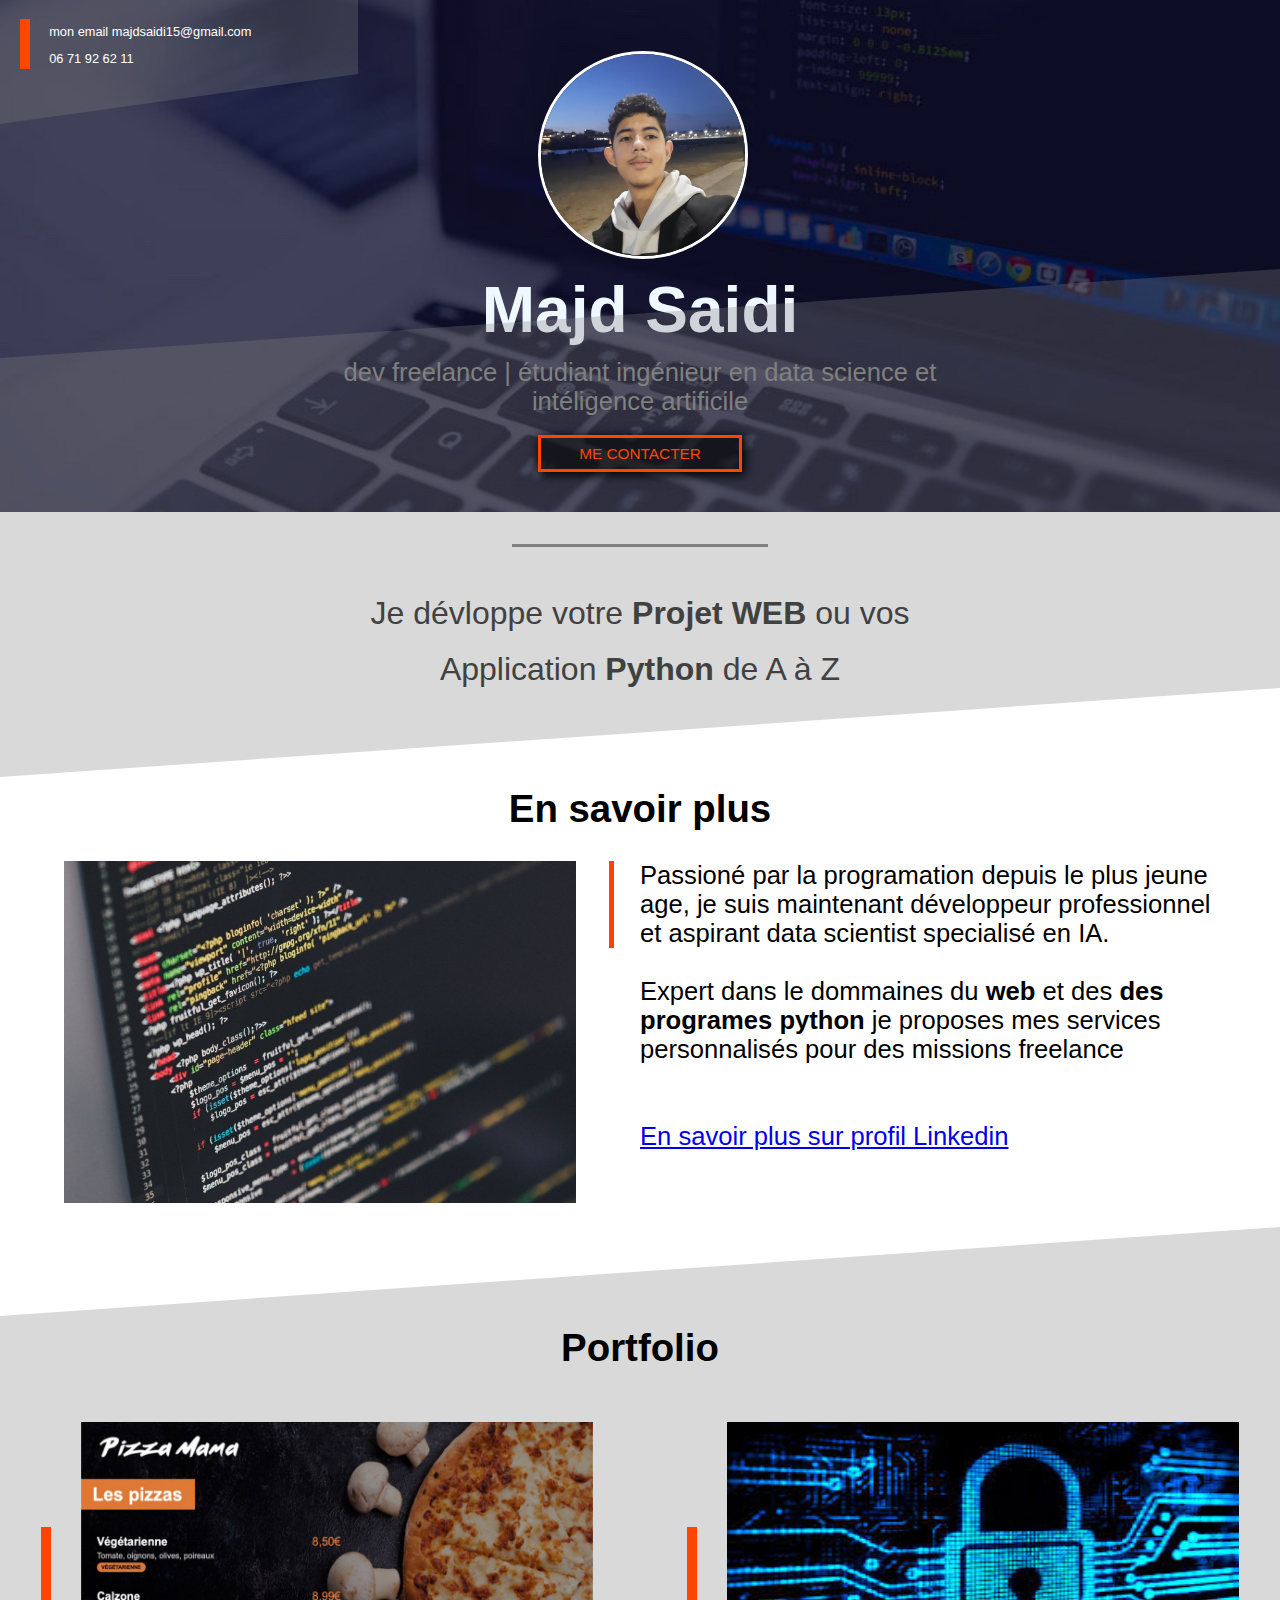
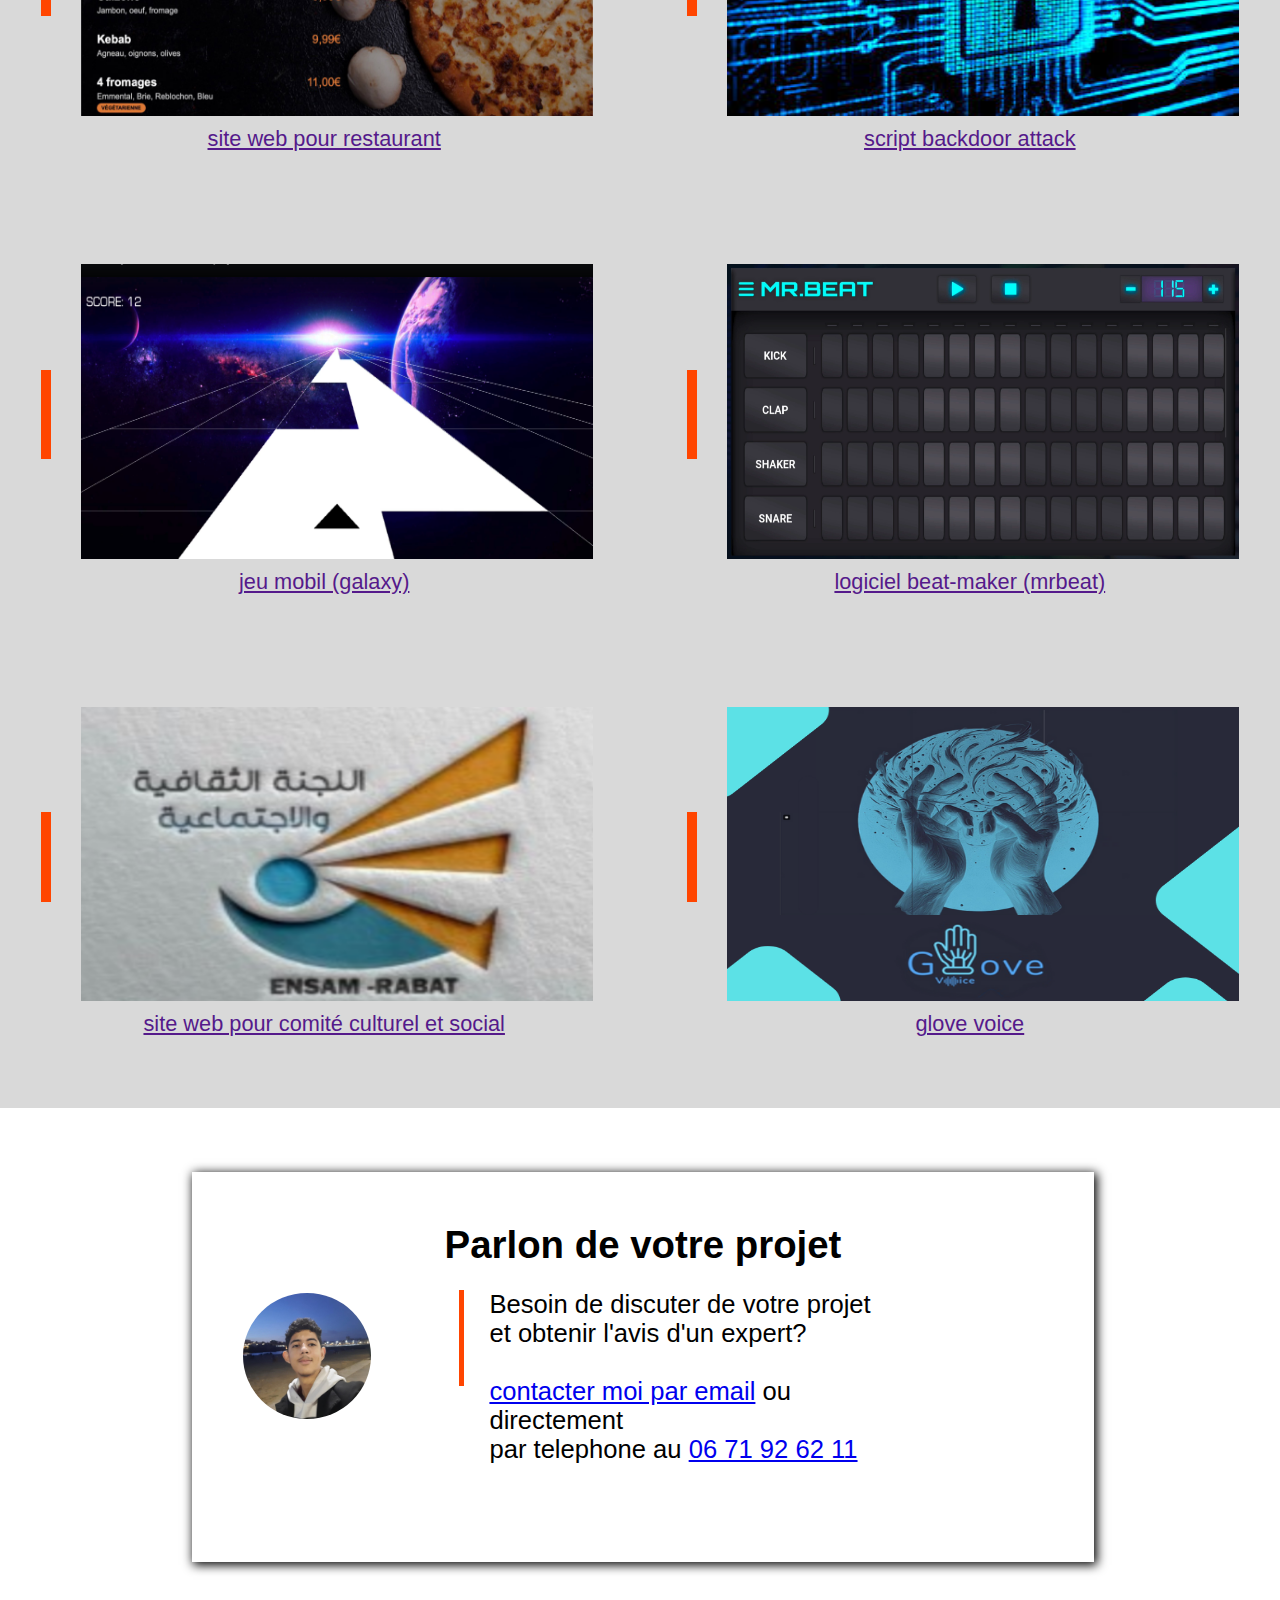
<file: index.html>
<!DOCTYPE html>
<html lang="fr">
<head>
    <meta charset="UTF-8">
    <meta name="viewport" content="width=device-width, initial-scale=1.0">
    <title>majd saidi</title>
    <link rel="stylesheet" href="cvstyle.css">
    <script type="text/javascript">
  (function(d, t) {
      var v = d.createElement(t), s = d.getElementsByTagName(t)[0];
      v.onload = function() {
        window.voiceflow.chat.load({
          verify: { projectID: '67982ccc980195fd31d13f12' },
          url: 'https://general-runtime.voiceflow.com',
          versionID: 'production'
        });
      }
      v.src = "https://cdn.voiceflow.com/widget-next/bundle.mjs"; v.type = "text/javascript"; s.parentNode.insertBefore(v, s);
  })(document, 'script');
</script>
    <script>
        function f(){
            alert("vous avez clicker")
        }
    </script>
</head>


<body>
   
   <div class="contenu">
    <div class="cover">
        <img class="back" src="cover.jpg" alt="">
        <div class="coord" >
            <div class="lign"></div>
            <a style="margin-bottom: 10px;display: block;text-decoration: none;color: white;" target="_blank" href="https://mail.google.com/mail/u/0/#inbox?compose=CllgCJZdjtdKDlLngqSdMJTnqLvvTCHSjhqDdPzRJQNjTzLmPFFmzvCqmdkxCdhFzGhplqpgrnq">mon email majdsaidi15@gmail.com</a>
            <a style="text-decoration: none ;color: white;" href="tel:+212671926211" target="_blank">06 71 92 62 11</a>            
            <div class="triangle-down"></div>
        </div>
        
        <img class="profil" src="profil.jpg" alt="">
        <h1>Majd Saidi</h1>
        <p class="stit" style="font-size: 2vw;">dev freelance |  étudiant ingénieur en data science et  <br> intéligence artificile</p>
        <a class="botton" href="https://mail.google.com/mail/u/0/#inbox?compose=CllgCJZdjtdKDlLngqSdMJTnqLvvTCHSjhqDdPzRJQNjTzLmPFFmzvCqmdkxCdhFzGhplqpgrnq" target="_blank"> ME CONTACTER</a>
        <div class="rect" style="background-color: rgba(128, 128, 128, 0.303);position: absolute;display: block;width: 100%;height: 30%;bottom: 0;"></div>
        <div class="triangle-up" style="bottom: 30%;"></div>
    </div>
    <div class="lign2"> <div></div></div>
    <p class="txt">Je dévloppe votre <b>Projet WEB </b>ou vos </p>
    <p class="txt">Application  <b> Python</b> de A à Z</p>
    <div class="triangle-down2" style="display: block;position: relative;"></div></div>

    <h2 > En savoir plus</h2>
    <div class="esp">
        <img class="img2" src="Image-Article-développement-Web-830x554.jpg" alt="">
        <p class="esv">Passioné par la programation depuis le plus jeune age, je suis maintenant développeur professionnel et aspirant data scientist specialisé en IA. <br> <br> Expert dans le dommaines du <b>web </b> et des <b>des programes python</b> je proposes mes services personnalisés pour des missions freelance <br> <br> <br> <a href="https://www.linkedin.com/in/majd-saidi-218922247/" target="_blank">En savoir plus sur profil Linkedin</a></p>
    </div> 
    <div class="triangle-up" style="display: block;position: relative;"></div>
    <h2 style="background-color: rgba(128, 128, 128, 0.303) ;">Portfolio</h2>
    <div style="padding: 3vw;padding-bottom: 5vw; background-color:rgba(128, 128, 128, 0.303) ;" class="portf">
        <table>
            <tr>
                <th class="l1"><div ></div></th>
                <th class="img"><a href="pizaamamafolio.html"><img src="project1.jpg" alt=""></th></a>
            </tr>
            <tr>
                <td></td>
                <td> <a href="">site web pour restaurant</a></td>
            </tr>
        </table>
        <table style="float: right;">
            <tr>
                <th class="l1"><div ></div></th>
                <th class="img"><a href="portfoliobackdoor.html"><img src="images.jpg" alt=""></th></a>
            </tr>
            <tr>
                <td></td>
                <td> <a href="">script backdoor attack</a></td>
            </tr>
        </table>
    </div>
    <div style="padding: 3vw;padding-bottom: 5vw; background-color:rgba(128, 128, 128, 0.303) ;" class="portf">
        <table>
            <tr>
                <th class="l1"><div ></div></th>
                <th class="img"><a href="galaxy.html"><img src="Capture d’écran 2024-06-29 122058.png" alt=""></th></a>
            </tr>
            <tr>
                <td></td>
                <td> <a href="">jeu mobil (galaxy)</a></td>
            </tr>
        </table>
        <table style="float: right;">
            <tr>
                <th class="l1"><div ></div></th>
                <th class="img"><a href="mrbeat.html"><img src="mrbeat.png" alt=""></th></a>
            </tr>
            <tr>
                <td></td>
                <td> <a href="">logiciel beat-maker (mrbeat)</a></td>
            </tr>
        </table>
    </div>
    <div style="padding: 3vw;padding-bottom: 5vw; background-color:rgba(128, 128, 128, 0.303) ;" class="portf">
        <table>
            <tr>
                <th class="l1"><div ></div></th>
                <th class="img"><a href="CCS.html"><img src="CCS.png" alt=""></th></a>
            </tr>
            <tr>
                <td></td>
                <td> <a href="">site web pour comité culturel et social</a></td>
            </tr>
        </table>
        <table style="float: right;">
            <tr>
                <th class="l1"><div ></div></th>
                <th class="img"><a href="glove voice.html"><img src="glove voice.png" alt=""></th></a>
            </tr>
            <tr>
                <td></td>
                <td> <a href="">glove voice</a></td>
            </tr>
        </table>
    </div>
    <iframe src="carteifram.html" frameborder="0" width="100%"  ></iframe>
</body>
</html>
</file>
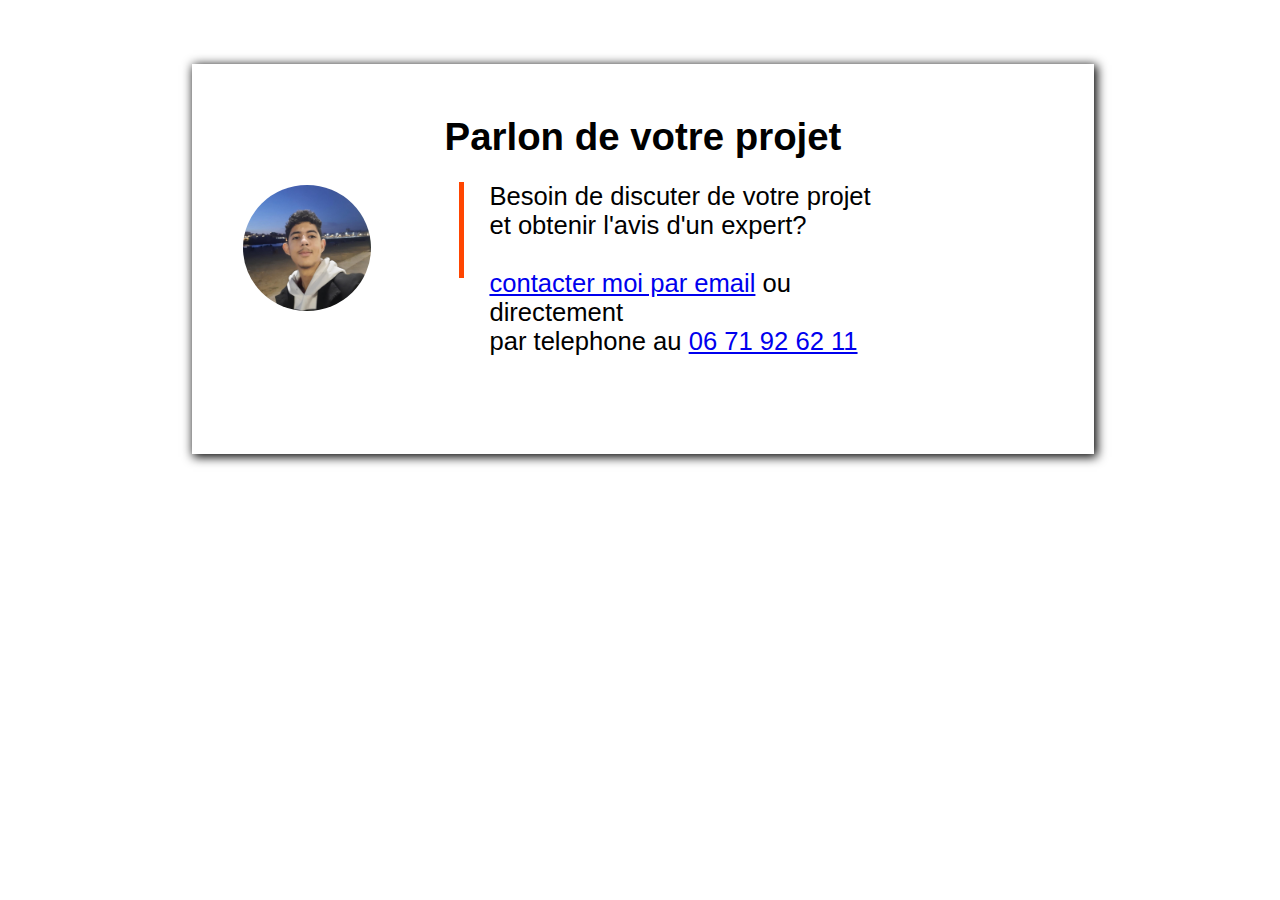
<file: carteifram.html>
<!DOCTYPE html>
<html lang="en">
<head>
    <meta charset="UTF-8">
    <meta name="viewport" content="width=device-width, initial-scale=1.0">
    <title>Document</title>
    <link rel="stylesheet" href="cvstyle.css">
</head>
<body>
    <div class="frame">
        <img  class="profil" src="profil.jpg" alt="">
        <h2 >Parlon de votre projet</h2>
        <p  class="esv">Besoin de discuter de votre projet <br>et obtenir l'avis d'un expert? <br><br><a href="https://mail.google.com/mail/u/0/#inbox?compose=CllgCJZdjtdKDlLngqSdMJTnqLvvTCHSjhqDdPzRJQNjTzLmPFFmzvCqmdkxCdhFzGhplqpgrnq" target="_blank">contacter moi par email</a> ou directement <br>par telephone au <a href="tel:+212671926211" target="_blank">06 71 92 62 11</a></p>
    </div>
</body>
</html>
</file>
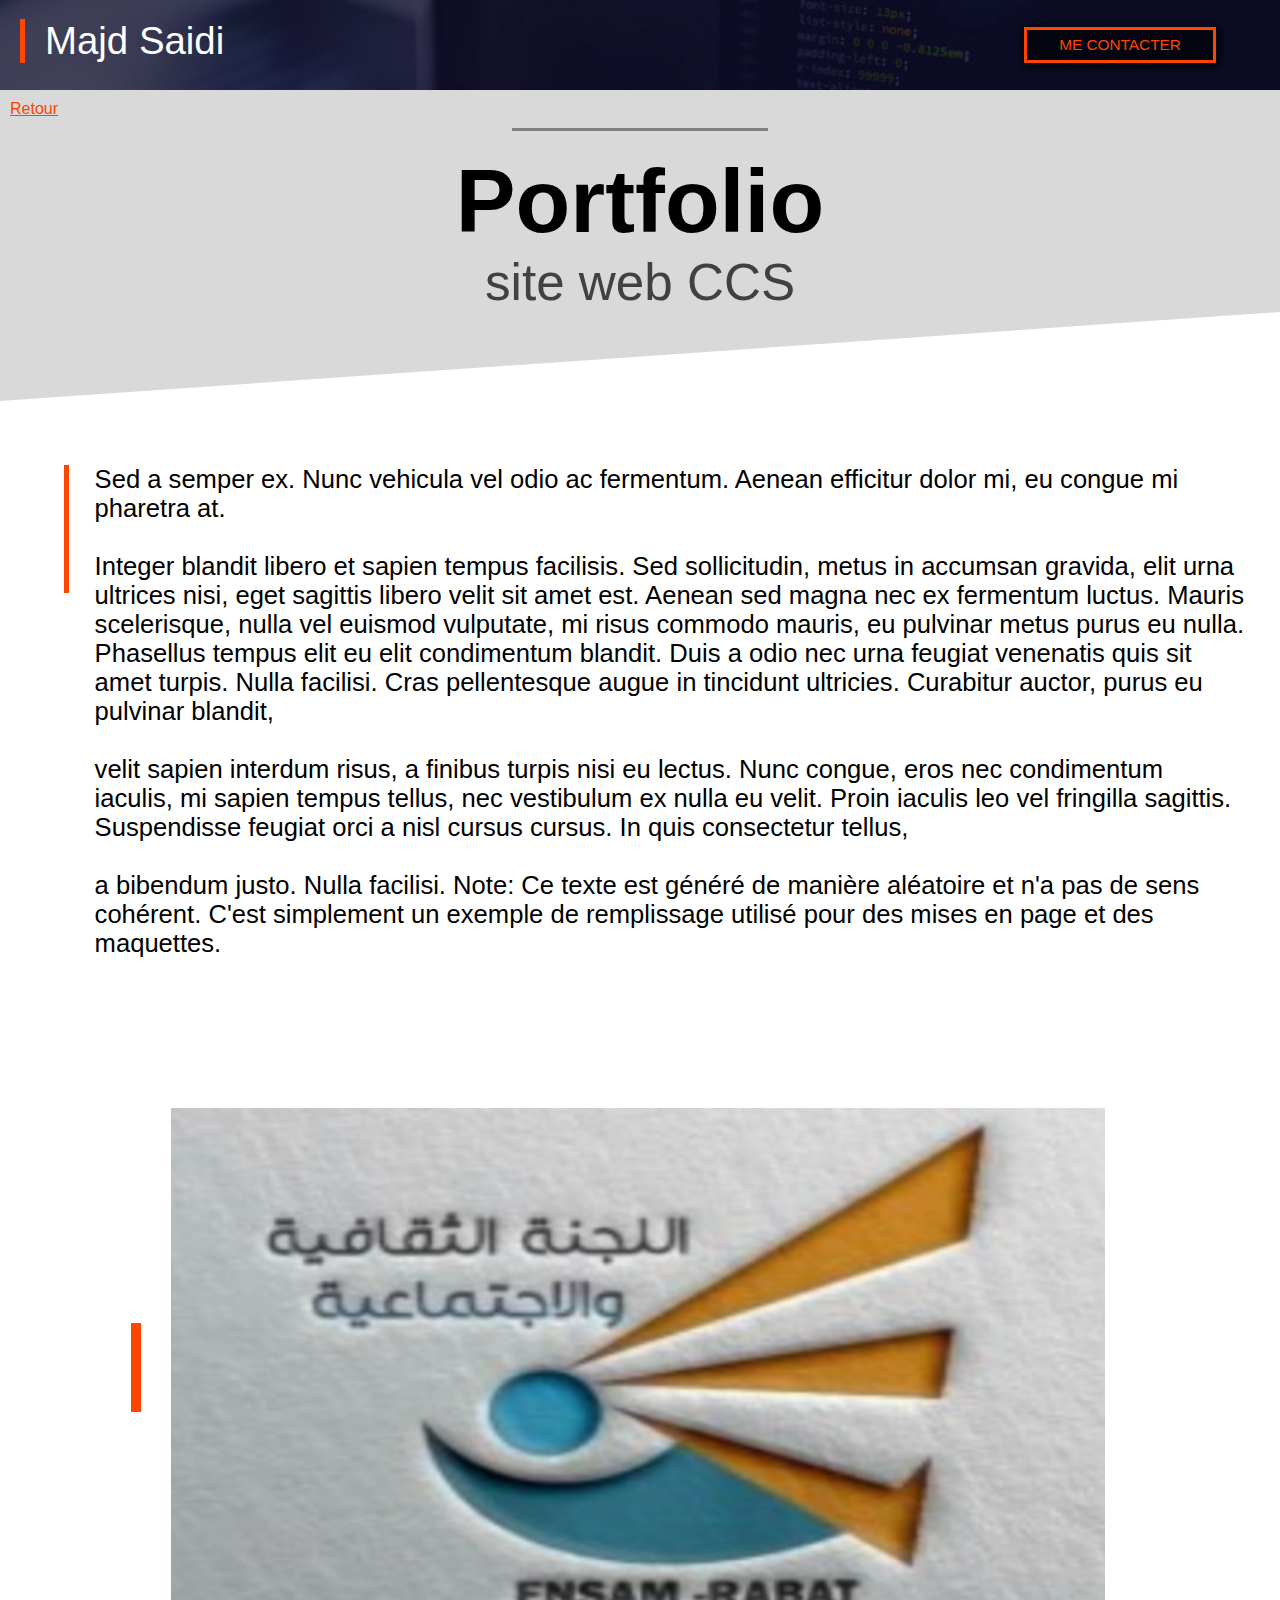
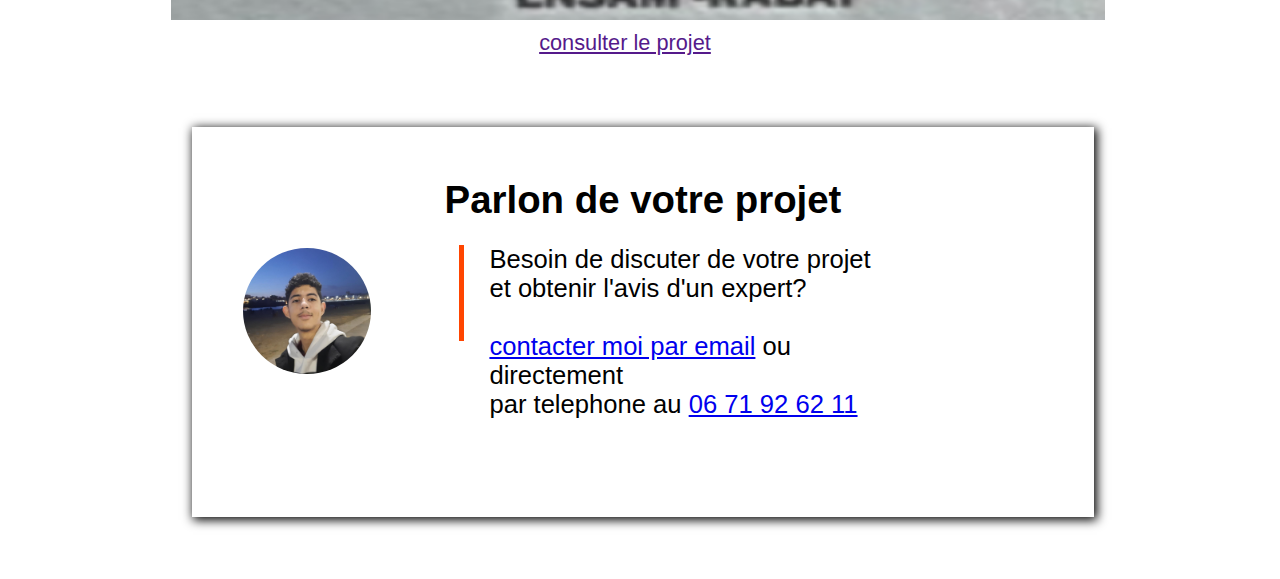
<file: CCS.html>
<!DOCTYPE html>
<html lang="fr">
<head>
    <meta charset="UTF-8">
    <meta name="viewport" content="width=device-width, initial-scale=1.0">
    <title>CCS</title>
    <link rel="stylesheet" href="cvstyle.css">
</head>
<body>
    <div class="cover" style="height: 7vw;">
        <p style="top: 0;margin-top:1.5vw; position: absolute;margin-left: 20px; border-left: 5px solid orangered;padding-left:20px;" class="sev"><a style="color: white;font-size: 3vw;text-decoration: none;" class="sev" href="portfolioV1.html">Majd Saidi</a></p>
        <img class="back" src="cover.jpg" alt="">
        <a style="right: 5%;left:80% ;top: 30%;bottom:30% ;" class="botton" href="">ME CONTACTER </a>
    </div>
   <a style="color: orangered;display: block;padding: 10px ; background-color:  rgba(128, 128, 128, 0.303);" href="index.html">Retour</a>
   <div style="height: 1vw;"  class="lign2"> <div style="top: 0;"></div></div>
   <h2 style=" font-size: 7vw; background-color:  rgba(128, 128, 128, 0.303);padding-bottom: 0;" >Portfolio</h2>
   <p style="font-size: 4vw;padding: 0;" class="txt">site web CCS</p>
   <div class="triangle-down2" style="display: block;position: relative;"></div>
   <div style="display: block;height:50vw">
   <p style="display: block;position: relative;float: none;width: 90vw;margin:5vw;height:10vw;" class="esv">Sed a semper ex. Nunc vehicula vel odio ac fermentum. Aenean efficitur dolor mi, eu congue mi pharetra at. <br><br>Integer blandit libero et sapien tempus facilisis. Sed sollicitudin, metus in accumsan gravida, elit urna ultrices nisi, eget sagittis libero velit sit amet est. Aenean sed magna nec ex fermentum luctus. Mauris scelerisque, nulla vel euismod vulputate, mi risus commodo mauris, eu pulvinar metus purus eu nulla.

    Phasellus tempus elit eu elit condimentum blandit. Duis a odio nec urna feugiat venenatis quis sit amet turpis. Nulla facilisi. Cras pellentesque augue in tincidunt ultricies. Curabitur auctor, purus eu pulvinar blandit, <br> <br> velit sapien interdum risus, a finibus turpis nisi eu lectus. Nunc congue, eros nec condimentum iaculis, mi sapien tempus tellus, nec vestibulum ex nulla eu velit. Proin iaculis leo vel fringilla sagittis. Suspendisse feugiat orci a nisl cursus cursus. In quis consectetur tellus,<br><br> a bibendum justo. Nulla facilisi.
    
    Note: Ce texte est généré de manière aléatoire et n'a pas de sens cohérent. C'est simplement un exemple de remplissage utilisé pour des mises en page et des maquettes.</p>
    </div>
    <table style="margin-left: 10vw;">
        <tr>
            <th class="l1"><div ></div></th>
            <th class="img"> <a href=""><img style="width: 73vw;height: 40vw;" src="CCS.png" alt=""></th></a>
            
        </tr>
        <tr>
            <td></td>
            <td> <a href="">consulter le projet</a></td>
        </tr>
    </table>
    <iframe src="carteifram.html" frameborder="0"></iframe>
</body>
</html>
</file>
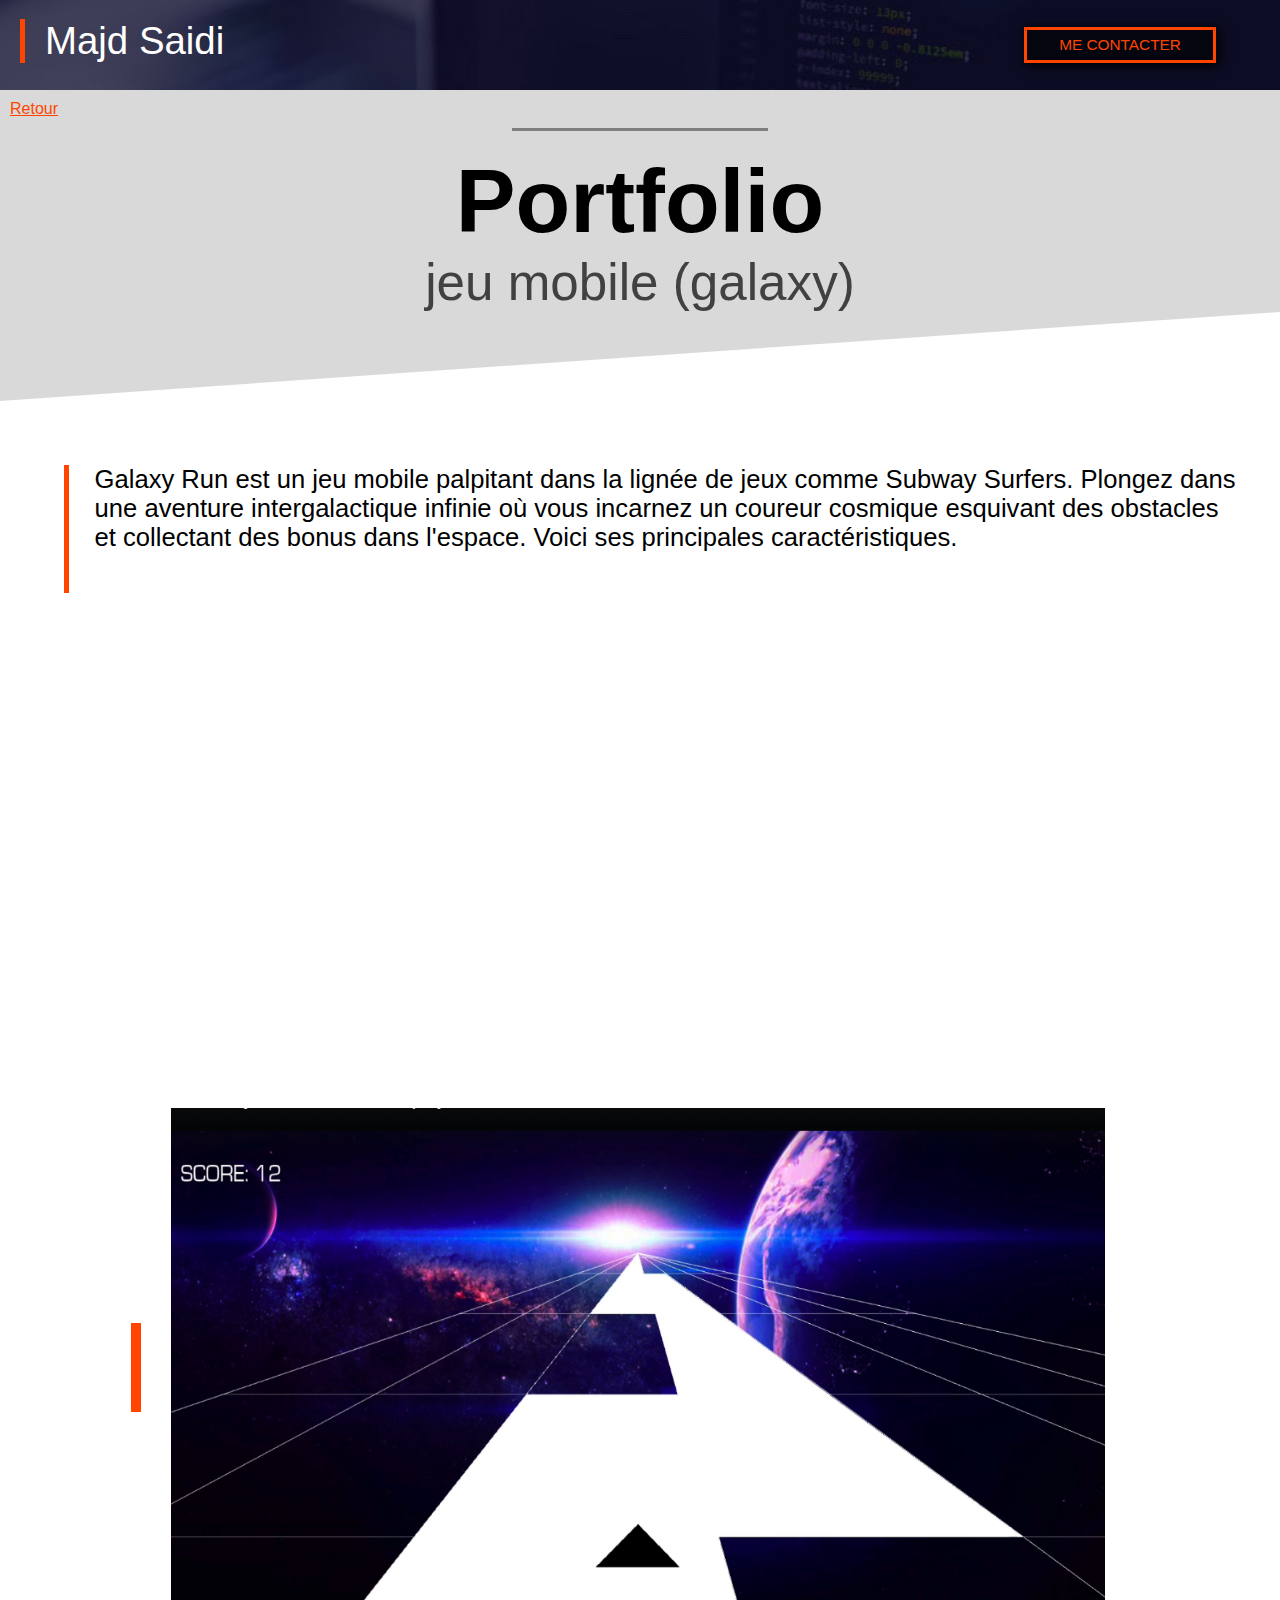
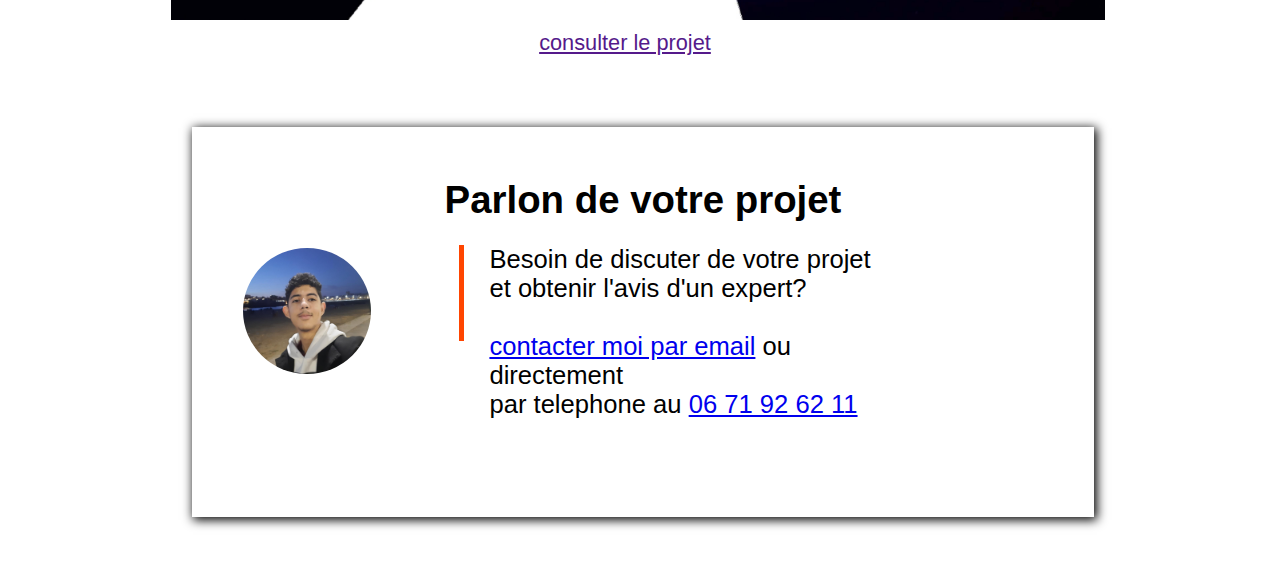
<file: galaxy.html>
<!DOCTYPE html>
<html lang="fr">
<head>
    <meta charset="UTF-8">
    <meta name="viewport" content="width=device-width, initial-scale=1.0">
    <title>galaxy</title>
    <link rel="stylesheet" href="cvstyle.css">
</head>
<body>
    <div class="cover" style="height: 7vw;">
        <p style="top: 0;margin-top:1.5vw; position: absolute;margin-left: 20px; border-left: 5px solid orangered;padding-left:20px;" class="sev"><a style="color: white;font-size: 3vw;text-decoration: none;" class="sev" href="portfolioV1.html">Majd Saidi</a></p>
        <img class="back" src="cover.jpg" alt="">
        <a style="right: 5%;left:80% ;top: 30%;bottom:30% ;" class="botton" href="">ME CONTACTER </a>
    </div>
   <a style="color: orangered;display: block;padding: 10px ; background-color:  rgba(128, 128, 128, 0.303);" href="index.html">Retour</a>
   <div style="height: 1vw;"  class="lign2"> <div style="top: 0;"></div></div>
   <h2 style=" font-size: 7vw; background-color:  rgba(128, 128, 128, 0.303);padding-bottom: 0;" >Portfolio</h2>
   <p style="font-size: 4vw;padding: 0;" class="txt">jeu mobile (galaxy)</p>
   <div class="triangle-down2" style="display: block;position: relative;"></div>
   <div style="display: block;height:50vw">
   <p style="display: block;position: relative;float: none;width: 90vw;margin:5vw;height:10vw;" class="esv">Galaxy Run est un jeu mobile palpitant dans la lignée de jeux comme Subway Surfers. Plongez dans une aventure intergalactique infinie où vous incarnez un coureur cosmique esquivant des obstacles et collectant des bonus dans l'espace. Voici ses principales caractéristiques.</p>
    </div>
    <table style="margin-left: 10vw;">
        <tr>
            <th class="l1"><div ></div></th>
            <th class="img"> <a href=""><img style="width: 73vw;height: 40vw;" src="Capture d’écran 2024-06-29 122058.png" alt=""></th></a>
            
        </tr>
        <tr>
            <td></td>
            <td> <a href="">consulter le projet</a></td>
        </tr>
    </table>
    <iframe src="carteifram.html" frameborder="0"></iframe>
</body>
</html>
</file>
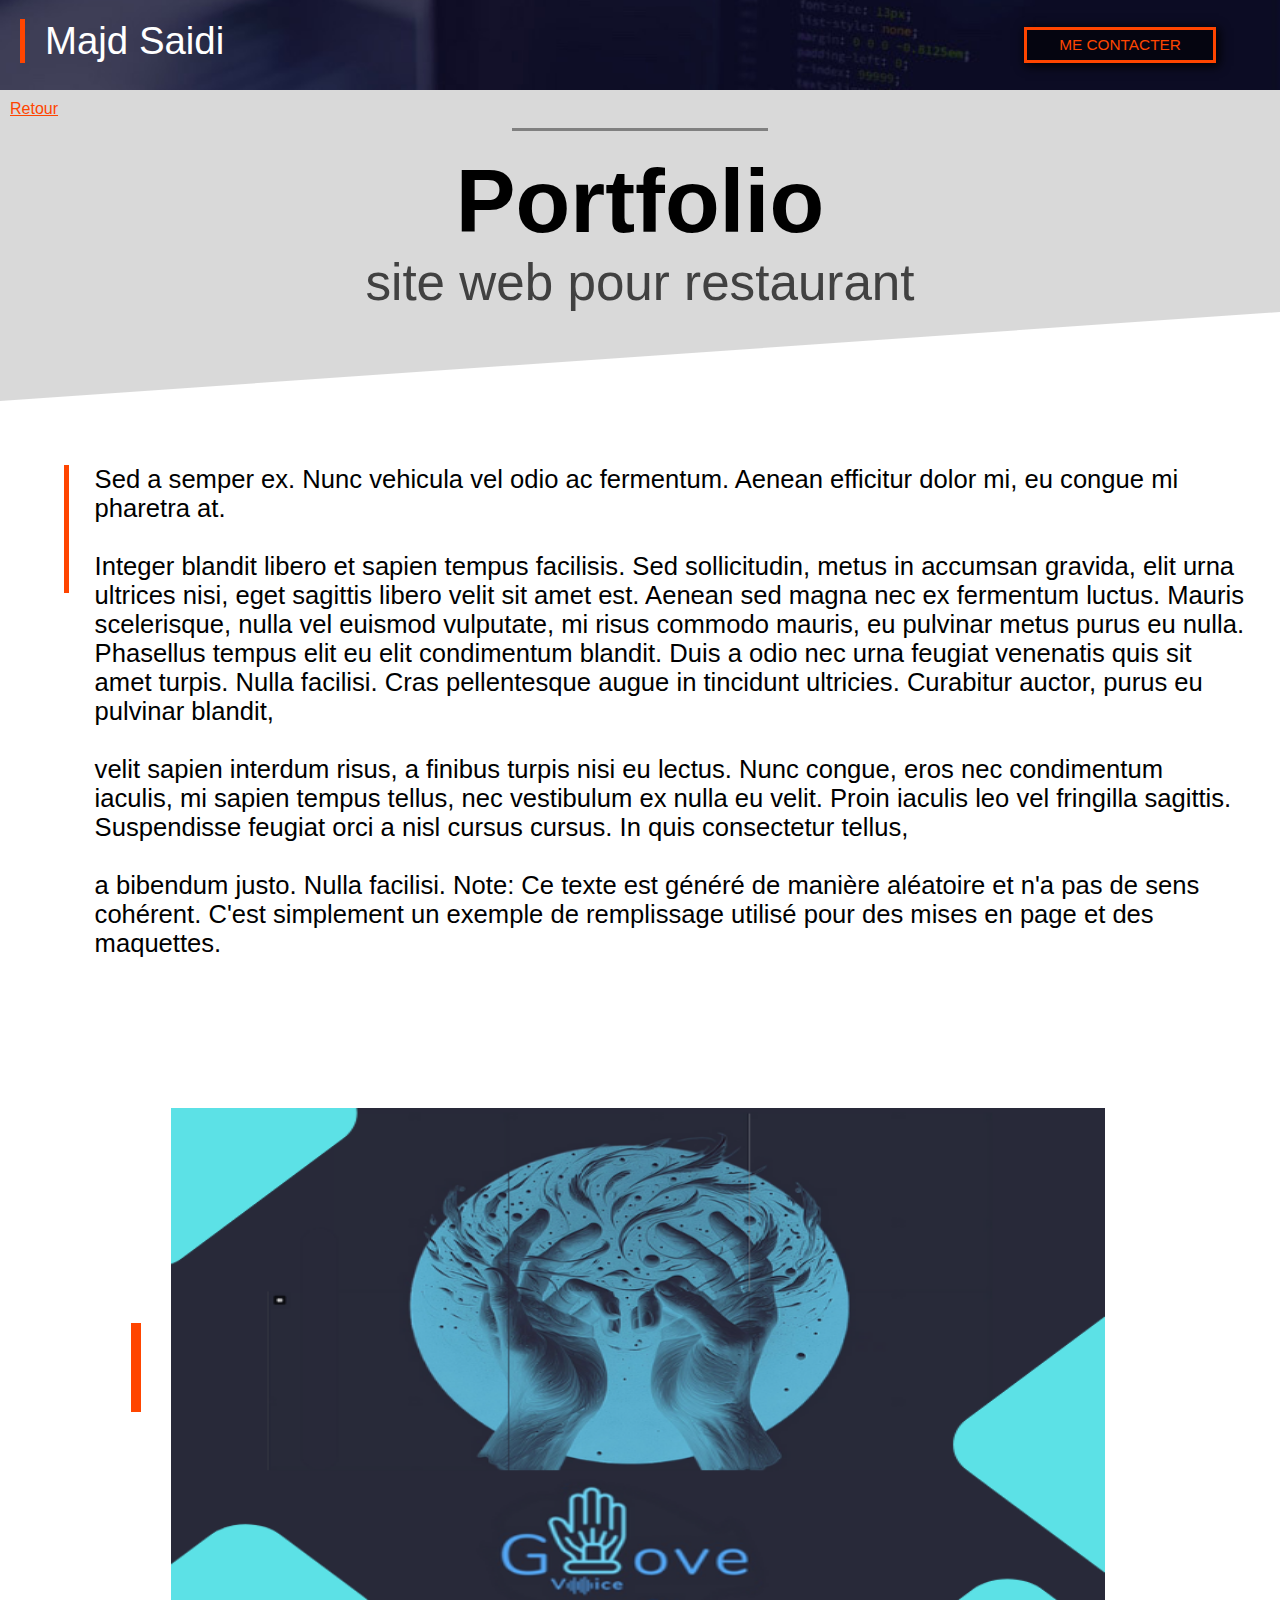
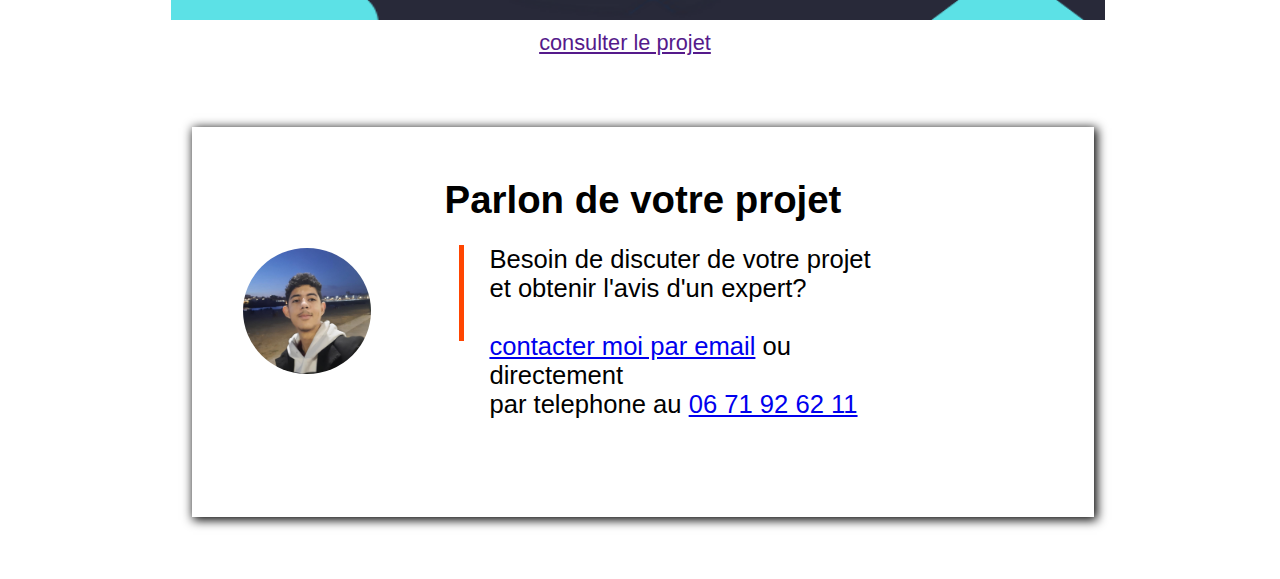
<file: glove voice.html>
<!DOCTYPE html>
<html lang="fr">
<head>
    <meta charset="UTF-8">
    <meta name="viewport" content="width=device-width, initial-scale=1.0">
    <title>pizza mama</title>
    <link rel="stylesheet" href="cvstyle.css">
</head>
<body>
    <div class="cover" style="height: 7vw;">
        <p style="top: 0;margin-top:1.5vw; position: absolute;margin-left: 20px; border-left: 5px solid orangered;padding-left:20px;" class="sev"><a style="color: white;font-size: 3vw;text-decoration: none;" class="sev" href="portfolioV1.html">Majd Saidi</a></p>
        <img class="back" src="cover.jpg" alt="">
        <a style="right: 5%;left:80% ;top: 30%;bottom:30% ;" class="botton" href="">ME CONTACTER </a>
    </div>
   <a style="color: orangered;display: block;padding: 10px ; background-color:  rgba(128, 128, 128, 0.303);" href="index.html">Retour</a>
   <div style="height: 1vw;"  class="lign2"> <div style="top: 0;"></div></div>
   <h2 style=" font-size: 7vw; background-color:  rgba(128, 128, 128, 0.303);padding-bottom: 0;" >Portfolio</h2>
   <p style="font-size: 4vw;padding: 0;" class="txt">site web pour restaurant</p>
   <div class="triangle-down2" style="display: block;position: relative;"></div>
   <div style="display: block;height:50vw">
   <p style="display: block;position: relative;float: none;width: 90vw;margin:5vw;height:10vw;" class="esv">Sed a semper ex. Nunc vehicula vel odio ac fermentum. Aenean efficitur dolor mi, eu congue mi pharetra at. <br><br>Integer blandit libero et sapien tempus facilisis. Sed sollicitudin, metus in accumsan gravida, elit urna ultrices nisi, eget sagittis libero velit sit amet est. Aenean sed magna nec ex fermentum luctus. Mauris scelerisque, nulla vel euismod vulputate, mi risus commodo mauris, eu pulvinar metus purus eu nulla.

    Phasellus tempus elit eu elit condimentum blandit. Duis a odio nec urna feugiat venenatis quis sit amet turpis. Nulla facilisi. Cras pellentesque augue in tincidunt ultricies. Curabitur auctor, purus eu pulvinar blandit, <br> <br> velit sapien interdum risus, a finibus turpis nisi eu lectus. Nunc congue, eros nec condimentum iaculis, mi sapien tempus tellus, nec vestibulum ex nulla eu velit. Proin iaculis leo vel fringilla sagittis. Suspendisse feugiat orci a nisl cursus cursus. In quis consectetur tellus,<br><br> a bibendum justo. Nulla facilisi.
    
    Note: Ce texte est généré de manière aléatoire et n'a pas de sens cohérent. C'est simplement un exemple de remplissage utilisé pour des mises en page et des maquettes.</p>
    </div>
    <table style="margin-left: 10vw;">
        <tr>
            <th class="l1"><div ></div></th>
            <th class="img"> <a href=""><img style="width: 73vw;height: 40vw;" src="glove voice.png" alt=""></th></a>
            
        </tr>
        <tr>
            <td></td>
            <td> <a href="">consulter le projet</a></td>
        </tr>
    </table>
    <iframe src="carteifram.html" frameborder="0"></iframe>
</body>
</html>
</file>
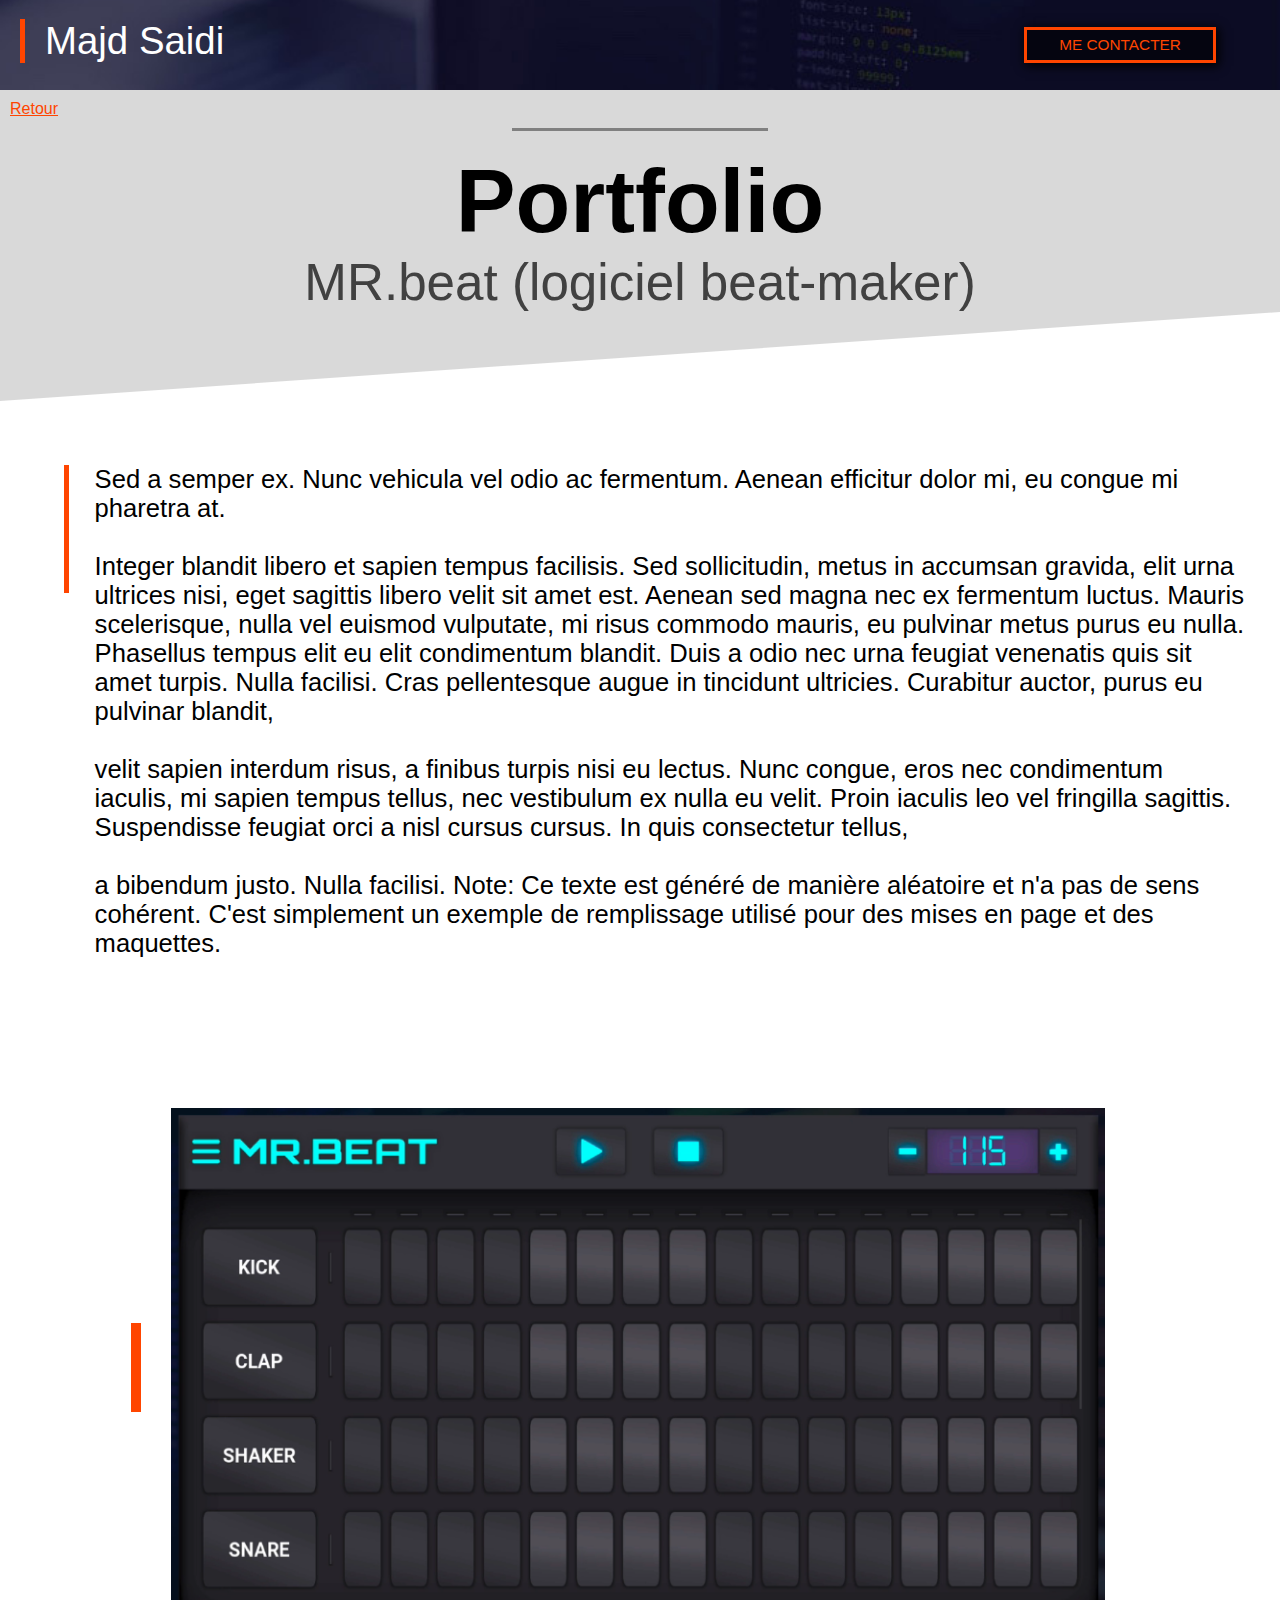
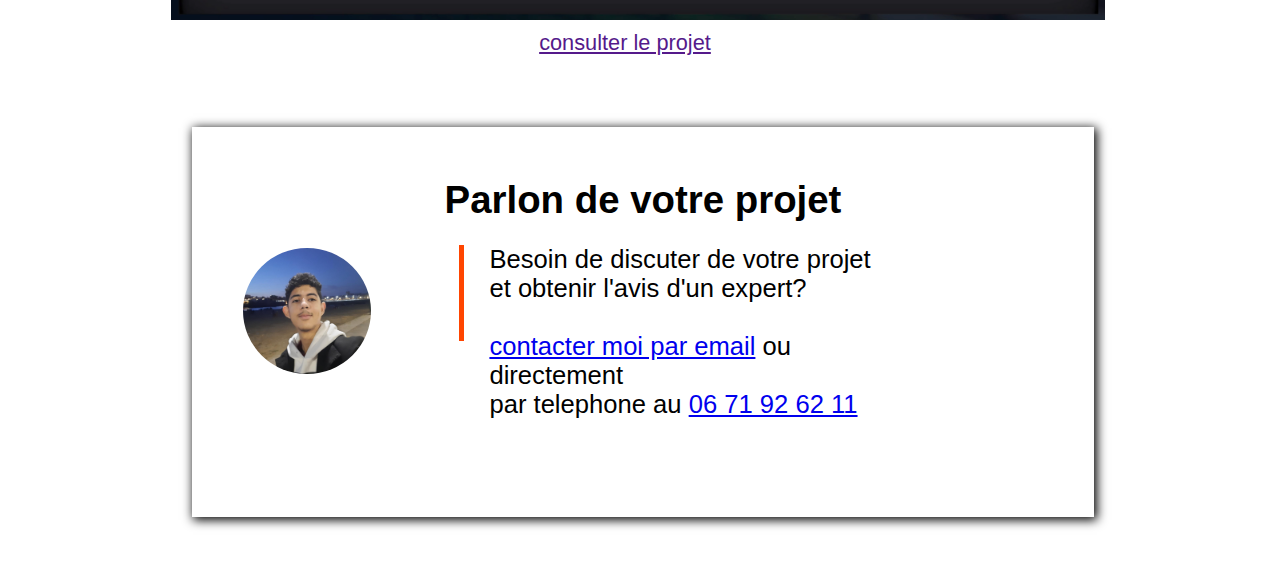
<file: mrbeat.html>
<!DOCTYPE html>
<html lang="fr">
<head>
    <meta charset="UTF-8">
    <meta name="viewport" content="width=device-width, initial-scale=1.0">
    <title>mrbeat</title>
    <link rel="stylesheet" href="cvstyle.css">
</head>
<body>
    <div class="cover" style="height: 7vw;">
        <p style="top: 0;margin-top:1.5vw; position: absolute;margin-left: 20px; border-left: 5px solid orangered;padding-left:20px;" class="sev"><a style="color: white;font-size: 3vw;text-decoration: none;" class="sev" href="portfolioV1.html">Majd Saidi</a></p>
        <img class="back" src="cover.jpg" alt="">
        <a style="right: 5%;left:80% ;top: 30%;bottom:30% ;" class="botton" href="">ME CONTACTER </a>
    </div>
   <a style="color: orangered;display: block;padding: 10px ; background-color:  rgba(128, 128, 128, 0.303);" href="index.html">Retour</a>
   <div style="height: 1vw;"  class="lign2"> <div style="top: 0;"></div></div>
   <h2 style=" font-size: 7vw; background-color:  rgba(128, 128, 128, 0.303);padding-bottom: 0;" >Portfolio</h2>
   <p style="font-size: 4vw;padding: 0;" class="txt">MR.beat (logiciel beat-maker)</p>
   <div class="triangle-down2" style="display: block;position: relative;"></div>
   <div style="display: block;height:50vw">
   <p style="display: block;position: relative;float: none;width: 90vw;margin:5vw;height:10vw;" class="esv">Sed a semper ex. Nunc vehicula vel odio ac fermentum. Aenean efficitur dolor mi, eu congue mi pharetra at. <br><br>Integer blandit libero et sapien tempus facilisis. Sed sollicitudin, metus in accumsan gravida, elit urna ultrices nisi, eget sagittis libero velit sit amet est. Aenean sed magna nec ex fermentum luctus. Mauris scelerisque, nulla vel euismod vulputate, mi risus commodo mauris, eu pulvinar metus purus eu nulla.

    Phasellus tempus elit eu elit condimentum blandit. Duis a odio nec urna feugiat venenatis quis sit amet turpis. Nulla facilisi. Cras pellentesque augue in tincidunt ultricies. Curabitur auctor, purus eu pulvinar blandit, <br> <br> velit sapien interdum risus, a finibus turpis nisi eu lectus. Nunc congue, eros nec condimentum iaculis, mi sapien tempus tellus, nec vestibulum ex nulla eu velit. Proin iaculis leo vel fringilla sagittis. Suspendisse feugiat orci a nisl cursus cursus. In quis consectetur tellus,<br><br> a bibendum justo. Nulla facilisi.
    
    Note: Ce texte est généré de manière aléatoire et n'a pas de sens cohérent. C'est simplement un exemple de remplissage utilisé pour des mises en page et des maquettes.</p>
    </div>
    <table style="margin-left: 10vw;">
        <tr>
            <th class="l1"><div ></div></th>
            <th class="img"> <a href=""><img style="width: 73vw;height: 40vw;" src="mrbeat.png" alt=""></th></a>
            
        </tr>
        <tr>
            <td></td>
            <td> <a href="">consulter le projet</a></td>
        </tr>
    </table>
    <iframe src="carteifram.html" frameborder="0"></iframe>
</body>
</html>
</file>
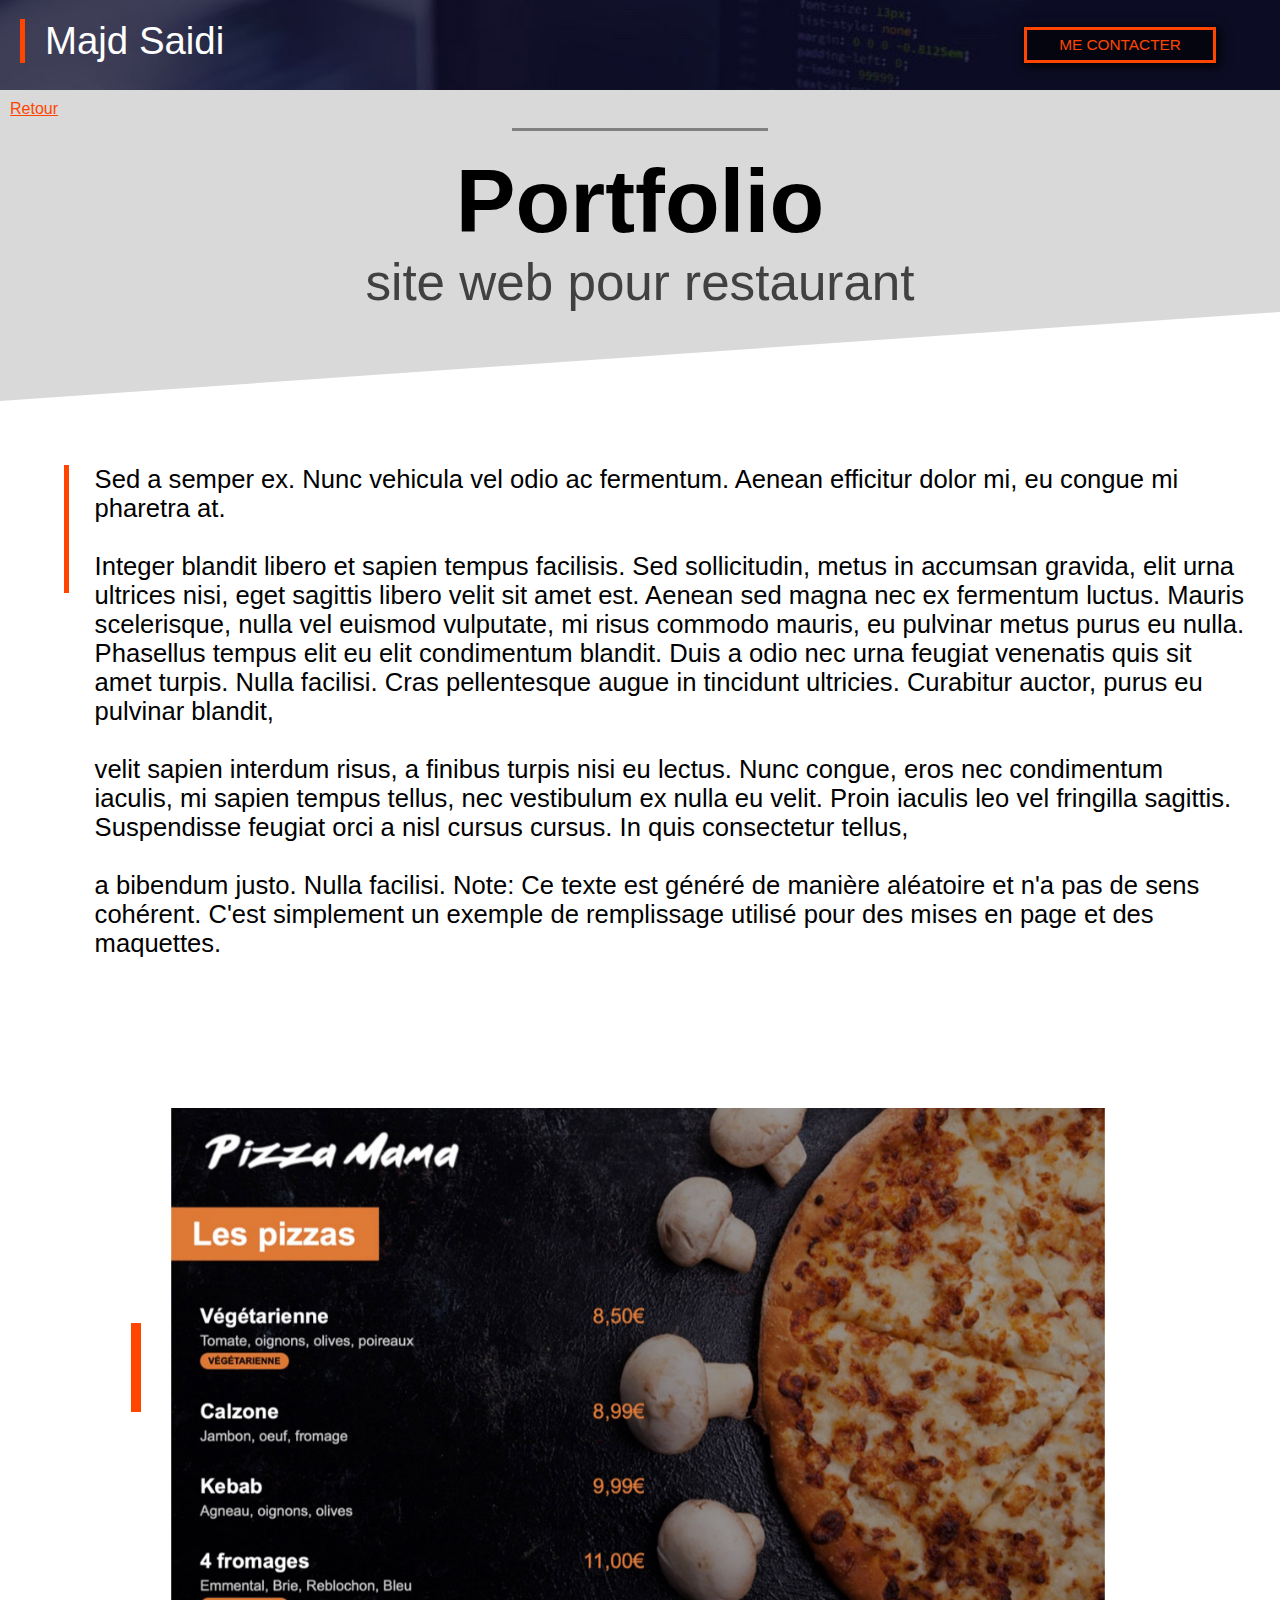
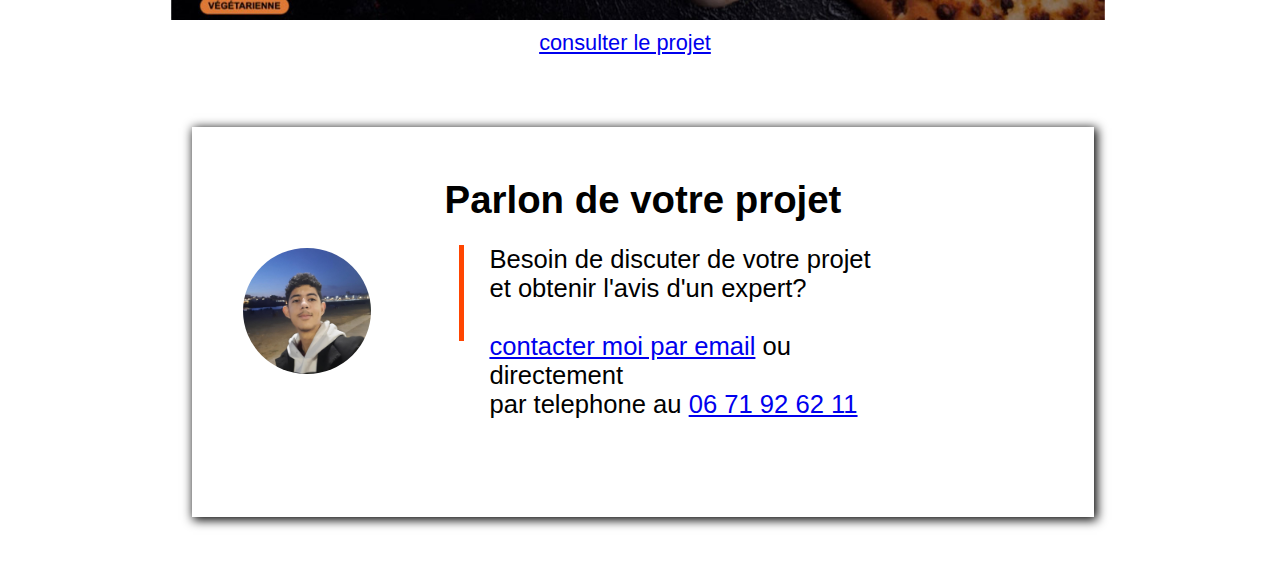
<file: pizaamamafolio.html>
<!DOCTYPE html>
<html lang="fr">
<head>
    <meta charset="UTF-8">
    <meta name="viewport" content="width=device-width, initial-scale=1.0">
    <title>pizza mama</title>
    <link rel="stylesheet" href="cvstyle.css">
</head>
<body>
    <div class="cover" style="height: 7vw;">
        <p style="top: 0;margin-top:1.5vw; position: absolute;margin-left: 20px; border-left: 5px solid orangered;padding-left:20px;" class="sev"><a style="color: white;font-size: 3vw;text-decoration: none;" class="sev" href="portfolioV1.html">Majd Saidi</a></p>
        <img class="back" src="cover.jpg" alt="">
        <a style="right: 5%;left:80% ;top: 30%;bottom:30% ;" class="botton" href="">ME CONTACTER </a>
    </div>
   <a style="color: orangered;display: block;padding: 10px ; background-color:  rgba(128, 128, 128, 0.303);" href="portfolioV1.html">Retour</a>
   <div style="height: 1vw;"  class="lign2"> <div style="top: 0;"></div></div>
   <h2 style=" font-size: 7vw; background-color:  rgba(128, 128, 128, 0.303);padding-bottom: 0;" >Portfolio</h2>
   <p style="font-size: 4vw;padding: 0;" class="txt">site web pour restaurant</p>
   <div class="triangle-down2" style="display: block;position: relative;"></div>
   <div style="display: block;height:50vw">
   <p style="display: block;position: relative;float: none;width: 90vw;margin:5vw;height:10vw;" class="esv">Sed a semper ex. Nunc vehicula vel odio ac fermentum. Aenean efficitur dolor mi, eu congue mi pharetra at. <br><br>Integer blandit libero et sapien tempus facilisis. Sed sollicitudin, metus in accumsan gravida, elit urna ultrices nisi, eget sagittis libero velit sit amet est. Aenean sed magna nec ex fermentum luctus. Mauris scelerisque, nulla vel euismod vulputate, mi risus commodo mauris, eu pulvinar metus purus eu nulla.

    Phasellus tempus elit eu elit condimentum blandit. Duis a odio nec urna feugiat venenatis quis sit amet turpis. Nulla facilisi. Cras pellentesque augue in tincidunt ultricies. Curabitur auctor, purus eu pulvinar blandit, <br> <br> velit sapien interdum risus, a finibus turpis nisi eu lectus. Nunc congue, eros nec condimentum iaculis, mi sapien tempus tellus, nec vestibulum ex nulla eu velit. Proin iaculis leo vel fringilla sagittis. Suspendisse feugiat orci a nisl cursus cursus. In quis consectetur tellus,<br><br> a bibendum justo. Nulla facilisi.
    
    Note: Ce texte est généré de manière aléatoire et n'a pas de sens cohérent. C'est simplement un exemple de remplissage utilisé pour des mises en page et des maquettes.</p>
    </div>
    <table style="margin-left: 10vw;">
        <tr>
            <th class="l1"><div ></div></th>
            <th class="img"> <a href="https://majdsaidi15.pythonanywhere.com/"><img style="width: 73vw;height: 40vw;" src="project1.jpg" alt=""></th></a>
            
        </tr>
        <tr>
            <td></td>
            <td> <a href="https://majdsaidi15.pythonanywhere.com/">consulter le projet</a></td>
        </tr>
    </table>
    <iframe src="carteifram.html" frameborder="0"></iframe>
</body>
</html>
</file>
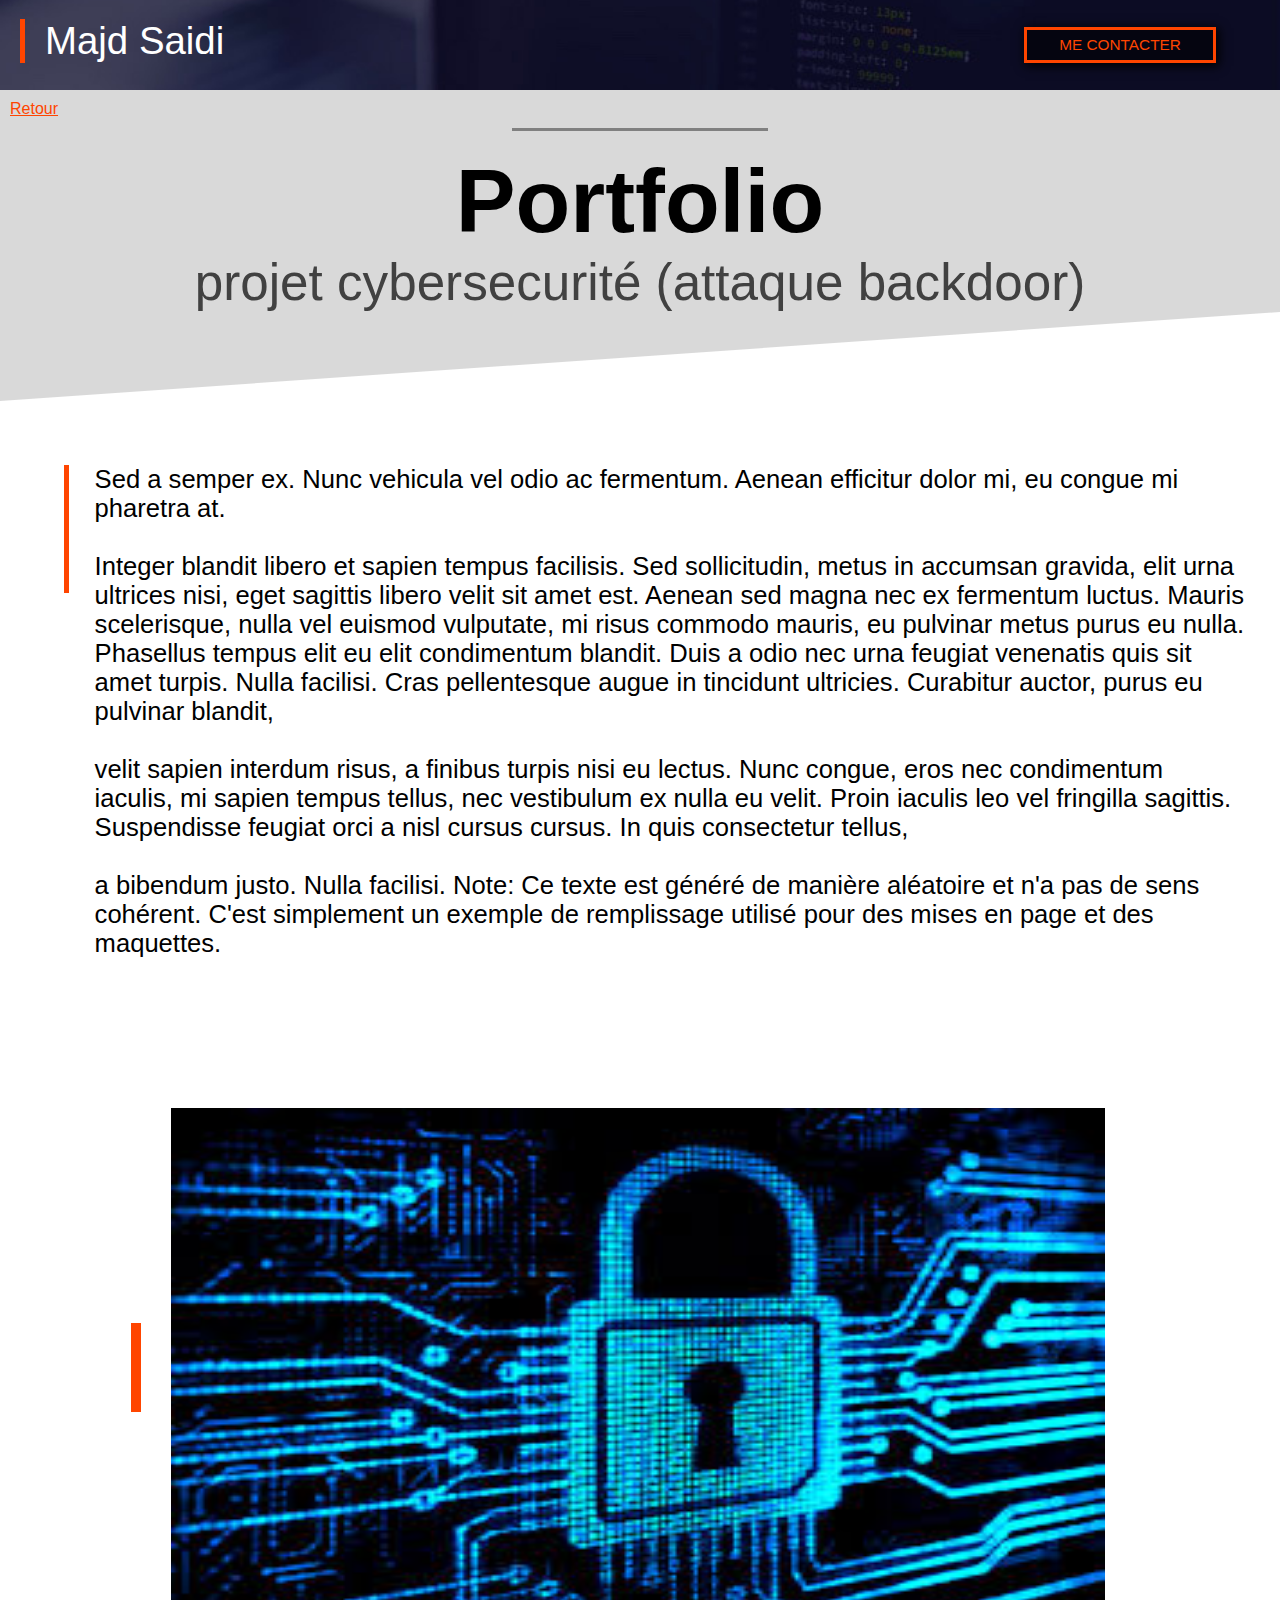
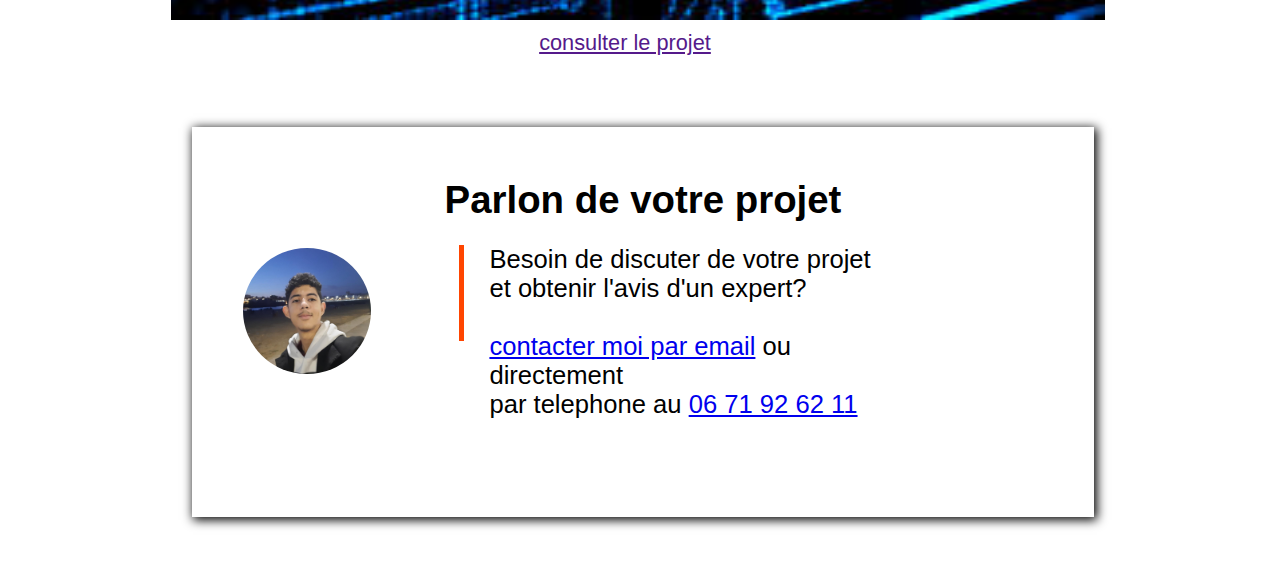
<file: portfoliobackdoor.html>
<!DOCTYPE html>
<html lang="fr">
<head>
    <meta charset="UTF-8">
    <meta name="viewport" content="width=device-width, initial-scale=1.0">
    <title>backdoor</title>
    <link rel="stylesheet" href="cvstyle.css">
</head>
<body>
    <div class="cover" style="height: 7vw;">
        <p style="top: 0;margin-top:1.5vw; position: absolute;margin-left: 20px; border-left: 5px solid orangered;padding-left:20px;" class="sev"><a style="color: white;font-size: 3vw;text-decoration: none;" class="sev" href="portfolioV1.html">Majd Saidi</a></p>
        <img class="back" src="cover.jpg" alt="">
        <a style="right: 5%;left:80% ;top: 30%;bottom:30% ;" class="botton" href="">ME CONTACTER </a>
    </div>
   <a style="color: orangered;display: block;padding: 10px ; background-color:  rgba(128, 128, 128, 0.303);" href="index.html">Retour</a>
   <div style="height: 1vw;"  class="lign2"> <div style="top: 0;"></div></div>
   <h2 style=" font-size: 7vw; background-color:  rgba(128, 128, 128, 0.303);padding-bottom: 0;" >Portfolio</h2>
   <p style="font-size: 4vw;padding: 0;" class="txt">projet cybersecurité (attaque backdoor)</p>
   <div class="triangle-down2" style="display: block;position: relative;"></div>
   <div style="display: block;height:50vw">
   <p style="display: block;position: relative;float: none;width: 90vw;margin:5vw;height:10vw;" class="esv">Sed a semper ex. Nunc vehicula vel odio ac fermentum. Aenean efficitur dolor mi, eu congue mi pharetra at. <br><br>Integer blandit libero et sapien tempus facilisis. Sed sollicitudin, metus in accumsan gravida, elit urna ultrices nisi, eget sagittis libero velit sit amet est. Aenean sed magna nec ex fermentum luctus. Mauris scelerisque, nulla vel euismod vulputate, mi risus commodo mauris, eu pulvinar metus purus eu nulla.

    Phasellus tempus elit eu elit condimentum blandit. Duis a odio nec urna feugiat venenatis quis sit amet turpis. Nulla facilisi. Cras pellentesque augue in tincidunt ultricies. Curabitur auctor, purus eu pulvinar blandit, <br> <br> velit sapien interdum risus, a finibus turpis nisi eu lectus. Nunc congue, eros nec condimentum iaculis, mi sapien tempus tellus, nec vestibulum ex nulla eu velit. Proin iaculis leo vel fringilla sagittis. Suspendisse feugiat orci a nisl cursus cursus. In quis consectetur tellus,<br><br> a bibendum justo. Nulla facilisi.
    
    Note: Ce texte est généré de manière aléatoire et n'a pas de sens cohérent. C'est simplement un exemple de remplissage utilisé pour des mises en page et des maquettes.</p>
    </div>
    <table style="margin-left: 10vw;">
        <tr>
            <th class="l1"><div ></div></th>
            <th class="img"> <a href=""><img style="width: 73vw;height: 40vw;" src="images.jpg" alt=""></th></a>
            
        </tr>
        <tr>
            <td></td>
            <td> <a href="">consulter le projet</a></td>
        </tr>
    </table>
    <iframe src="carteifram.html" frameborder="0"></iframe>
</body>
</html>
</file>
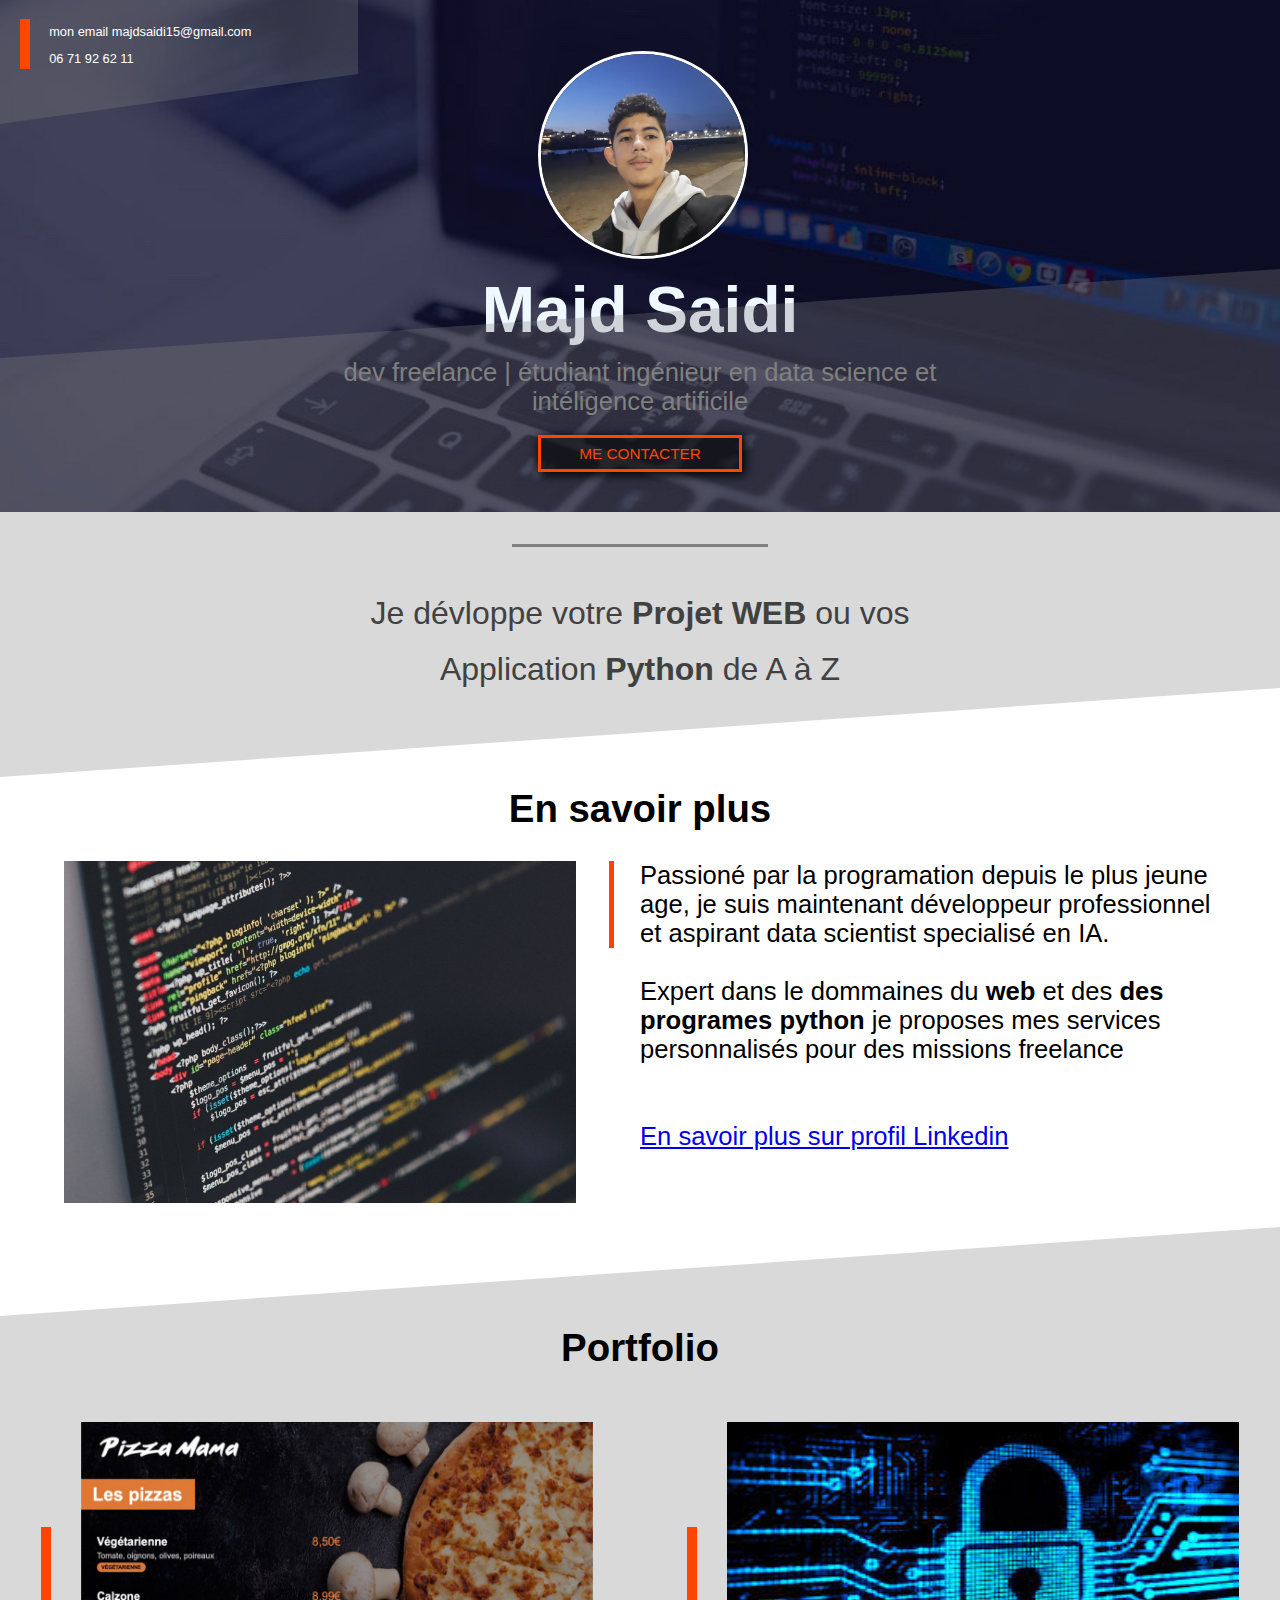
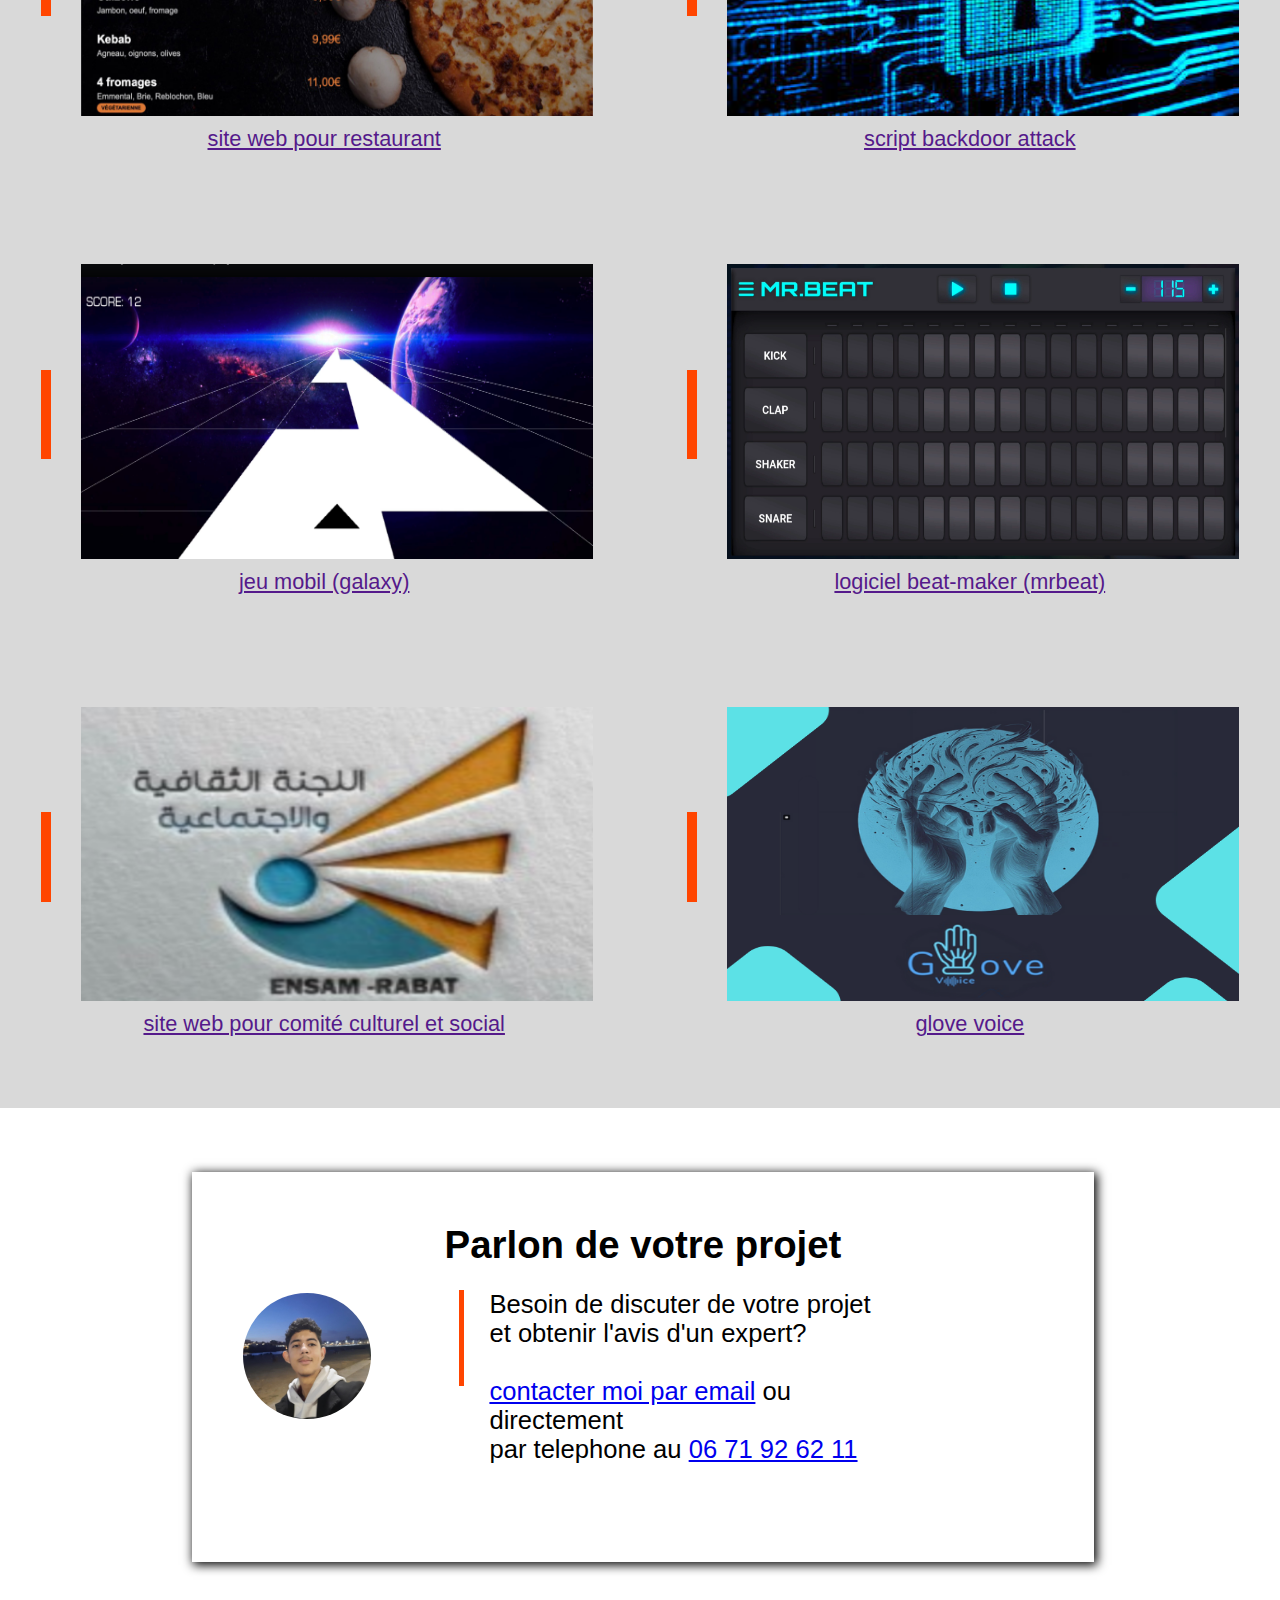
<file: portfolioV1.html>
<!DOCTYPE html>
<html lang="fr">
<head>
    <meta charset="UTF-8">
    <meta name="viewport" content="width=device-width, initial-scale=1.0">
    <title>majd saidi</title>
    <link rel="stylesheet" href="cvstyle.css">
</head>


<body>
   <div class="contenu">
    <div class="cover">
        <img class="back" src="cover.jpg" alt="">
        <div class="coord" >
            <div class="lign"></div>
            <a style="margin-bottom: 10px;display: block;text-decoration: none;color: white;" target="_blank" href="https://mail.google.com/mail/u/0/#inbox?compose=CllgCJZdjtdKDlLngqSdMJTnqLvvTCHSjhqDdPzRJQNjTzLmPFFmzvCqmdkxCdhFzGhplqpgrnq">mon email majdsaidi15@gmail.com</a>
            <a style="text-decoration: none ;color: white;" href="tel:+212671926211" target="_blank">06 71 92 62 11</a>            
            <div class="triangle-down"></div>
        </div>
        
        <img class="profil" src="profil.jpg" alt="">
        <h1>Majd Saidi</h1>
        <p class="stit" style="font-size: 2vw;">dev freelance |  étudiant ingénieur en data science et  <br> intéligence artificile</p>
        <a class="botton" href="https://mail.google.com/mail/u/0/#inbox?compose=CllgCJZdjtdKDlLngqSdMJTnqLvvTCHSjhqDdPzRJQNjTzLmPFFmzvCqmdkxCdhFzGhplqpgrnq" target="_blank"> ME CONTACTER</a>
        <div class="rect" style="background-color: rgba(128, 128, 128, 0.303);position: absolute;display: block;width: 100%;height: 30%;bottom: 0;"></div>
        <div class="triangle-up" style="bottom: 30%;"></div>
    </div>
    <div class="lign2"> <div></div></div>
    <p class="txt">Je dévloppe votre <b>Projet WEB </b>ou vos </p>
    <p class="txt">Application  <b> Python</b> de A à Z</p>
    <div class="triangle-down2" style="display: block;position: relative;"></div></div>

    <h2 > En savoir plus</h2>
    <div class="esp">
        <img class="img2" src="Image-Article-développement-Web-830x554.jpg" alt="">
        <p class="esv">Passioné par la programation depuis le plus jeune age, je suis maintenant développeur professionnel et aspirant data scientist specialisé en IA. <br> <br> Expert dans le dommaines du <b>web </b> et des <b>des programes python</b> je proposes mes services personnalisés pour des missions freelance <br> <br> <br> <a href="https://www.linkedin.com/in/majd-saidi-218922247/" target="_blank">En savoir plus sur profil Linkedin</a></p>
    </div> 
    <div class="triangle-up" style="display: block;position: relative;"></div>
    <h2 style="background-color: rgba(128, 128, 128, 0.303) ;">Portfolio</h2>
    <div style="padding: 3vw;padding-bottom: 5vw; background-color:rgba(128, 128, 128, 0.303) ;" class="portf">
        <table>
            <tr>
                <th class="l1"><div ></div></th>
                <th class="img"><a href="pizaamamafolio.html"><img src="project1.jpg" alt=""></th></a>
            </tr>
            <tr>
                <td></td>
                <td> <a href="">site web pour restaurant</a></td>
            </tr>
        </table>
        <table style="float: right;">
            <tr>
                <th class="l1"><div ></div></th>
                <th class="img"><a href="portfoliobackdoor.html"><img src="images.jpg" alt=""></th></a>
            </tr>
            <tr>
                <td></td>
                <td> <a href="">script backdoor attack</a></td>
            </tr>
        </table>
    </div>
    <div style="padding: 3vw;padding-bottom: 5vw; background-color:rgba(128, 128, 128, 0.303) ;" class="portf">
        <table>
            <tr>
                <th class="l1"><div ></div></th>
                <th class="img"><a href="galaxy.html"><img src="Capture d’écran 2024-06-29 122058.png" alt=""></th></a>
            </tr>
            <tr>
                <td></td>
                <td> <a href="">jeu mobil (galaxy)</a></td>
            </tr>
        </table>
        <table style="float: right;">
            <tr>
                <th class="l1"><div ></div></th>
                <th class="img"><a href="mrbeat.html"><img src="mrbeat.png" alt=""></th></a>
            </tr>
            <tr>
                <td></td>
                <td> <a href="">logiciel beat-maker (mrbeat)</a></td>
            </tr>
        </table>
    </div>
    <div style="padding: 3vw;padding-bottom: 5vw; background-color:rgba(128, 128, 128, 0.303) ;" class="portf">
        <table>
            <tr>
                <th class="l1"><div ></div></th>
                <th class="img"><a href="CCS.html"><img src="CCS.png" alt=""></th></a>
            </tr>
            <tr>
                <td></td>
                <td> <a href="">site web pour comité culturel et social</a></td>
            </tr>
        </table>
        <table style="float: right;">
            <tr>
                <th class="l1"><div ></div></th>
                <th class="img"><a href="glove voice.html"><img src="glove voice.png" alt=""></th></a>
            </tr>
            <tr>
                <td></td>
                <td> <a href="">glove voice</a></td>
            </tr>
        </table>
    </div>
    <iframe src="carteifram.html" frameborder="0" width="100%"  ></iframe>
</body>
</html>
</file>
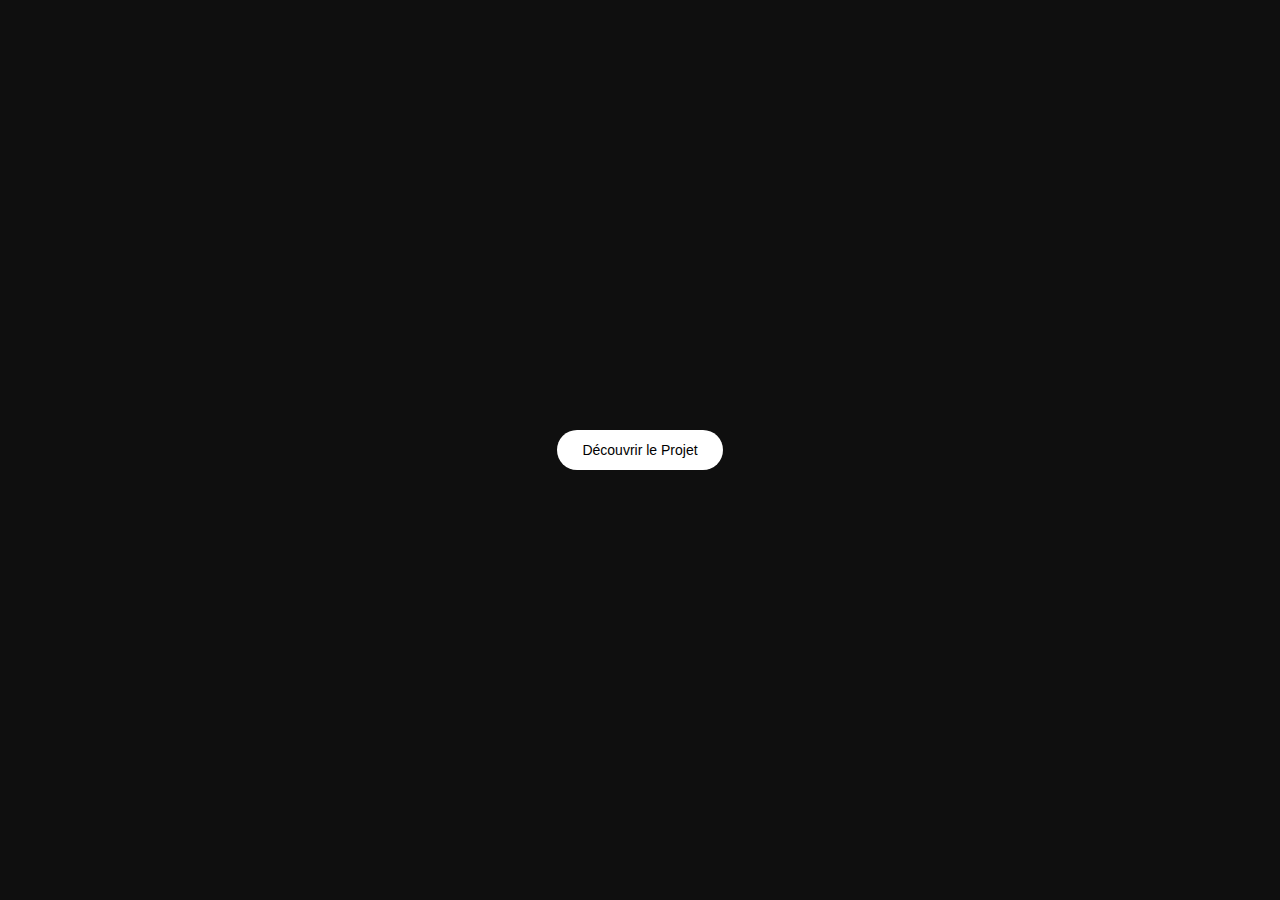
<file: test.html>
<!DOCTYPE html>
<html lang="fr">
<head>
  <meta charset="UTF-8">
  <title>Pop-up Vidéo Projet</title>
  <style>
    body {
      font-family: 'Poppins', sans-serif;
      background: #0f0f0f;
      color: #fff;
      margin: 0;
      height: 100vh;
      display: flex;
      justify-content: center;
      align-items: center;
    }

    .popup-overlay {
      position: fixed;
      top: 0; left: 0;
      width: 100%;
      height: 100%;
      background: rgba(255, 255, 255, 0.05);
      backdrop-filter: blur(5px);
      display: flex;
      justify-content: center;
      align-items: center;
      opacity: 0;
      pointer-events: none;
      transition: opacity 0.4s ease;
    }

    .popup-overlay.active {
      opacity: 1;
      pointer-events: all;
    }

    .popup {
      background: #ffffff;
      color: #000;
      border-radius: 20px;
      overflow: hidden;
      box-shadow: 0 10px 30px rgba(255, 255, 255, 0.1);
      max-width: 600px;
      width: 90%;
      transform: scale(0.8);
      transition: transform 0.4s ease;
      display: flex;
      flex-direction: column;
    }

    .popup-overlay.active .popup {
      transform: scale(1);
    }

    .popup video {
      width: 100%;
      height: 200px;
      object-fit: cover;
    }

    .popup-content {
      padding: 25px;
    }

    .popup-content h2 {
      margin: 0 0 10px;
      font-size: 24px;
      letter-spacing: 1px;
    }

    .popup-content p {
      font-size: 16px;
      line-height: 1.5;
      color: #333;
    }

    .popup button {
      background: #000;
      color: #fff;
      border: none;
      padding: 12px 25px;
      border-radius: 30px;
      cursor: pointer;
      font-size: 14px;
      margin: 20px;
      align-self: center;
    }

    .popup button:hover {
      background: #333;
    }

    .open-btn {
      background: #fff;
      color: #000;
      border: none;
      padding: 12px 25px;
      border-radius: 30px;
      cursor: pointer;
      font-size: 14px;
    }

    @import url('https://fonts.googleapis.com/css2?family=Poppins:wght@300;500;700&display=swap');
  </style>
</head>
<body>

  <button class="open-btn" onclick="openPopup()">Découvrir le Projet</button>

  <div class="popup-overlay" id="popup">
    <div class="popup">
      <video autoplay muted loop>
        <source src="WhatsApp Vidéo 2024-09-23 à 17.56.41_24c6dac6.mp4" type="video/mp4">
        Votre navigateur ne supporte pas la lecture vidéo.
      </video>
      <div class="popup-content">
        <h2>Projet Glove Voice</h2>
        <p>
          Une innovation qui transforme les gestes en parole grâce à un gant intelligent embarquant des capteurs flexibles et un module audio. Ce projet utilise des technologies embarquées et de l'intelligence artificielle pour améliorer l'accessibilité des personnes atteintes de troubles de la parole.
        </p>
        <button onclick="closePopup()">Fermer</button>
      </div>
    </div>
  </div>

  <script>
    function openPopup() {
      document.getElementById('popup').classList.add('active');
    }

    function closePopup() {
      document.getElementById('popup').classList.remove('active');
    }
  </script>

</body>
</html>
</file>
<file: cvstyle.css>
body{overflow-x: hidden;}
*{font-family: Arial, Helvetica, sans-serif;}
div.contenu{overflow: hidden;}
body{margin: 0;}
img.profil{border-radius: 50% ;
    border: solid white 3px;
    }
a.botton{
    color: orangered;
    background-color: rgba(0, 0, 0, 0.538);
    border: solid orangered 3px;
    padding-top:  0.5vw ;
    padding-left:5px ;
    padding-right: 5px;
    padding-bottom:0.5vw ;
    text-decoration: none;
    cursor: pointer;
    transition: background-color 0.3s ease;
    transition: color 0.3s ease;
    box-shadow:  2px 2px 10px 1px rgb(0, 0, 0);
    position: absolute;
    display: block;
    right:42%; 
    left: 42%;          
    top :85%;
    
    z-index: 2;
    text-align: center;
    font-size: 1.2vw;
    white-space: nowrap;}
a:hover{background-color: orangered;
        color:white}
div.triangle-up{
            height: 0;
            width: 0;
            
            background-color: transparent;
            border-top: 7vw solid transparent;
            border-bottom: 0px solid transparent;
            border-left:0px solid transparent;
            border-right: 100vw solid rgba(128, 128, 128, 0.303);
            position: absolute;
            display: block;
            
            left: 0;
            margin: 0;
            right: 0;
            z-index: 1;
            }
div.triangle-down{
            height: 0;
            width: 0;
            
            background-color: transparent;
            border-top: 50px solid rgba(128, 128, 128, 0.303);
            border-bottom:  0px solid green;
            border-left:0px solid blue;
            border-right: 28vw solid transparent;
            position: absolute;top: 100%;
            left: 0px;
                    
                  
                    margin-top: 0;
                    margin-bottom: 0;}  
div.cover{position: relative;
         width: screen;
         padding: 0;
         overflow: hidden;
        }      
div.cover img.back{ width: 100%;height:40vw;
                display: block;
                object-fit: cover
                }
            
div.cover div.coord {position: absolute;top: 0;height: 7%;width: 25vw;
                    background-color:rgba(128, 128, 128, 0.303);
                    padding: 1.5vw;
                    margin-top: 0;
                    margin-bottom: 0;
                    display: block;
                    left: 0;
                    }
div.lign{background-color: orangered;
        display: inline-block;
        position: absolute;left: 0;
        width:10px;height:50px;
        margin-left: 20px;
        }
div.coord a{margin-left: 30px;
            margin-top: 5px;
            font-size: 1vw;}
@media (max-width: 720px){
    div.coord a{margin-left: 30px;
            margin-top: 5px;
            font-size: 10PX;}
    
}
img.profil{position: absolute;
                    display: block;
                    top: 10%;
                    right: 42%;
                    left: 42%;
                    width: 16%;
                    ;}
h1{position: absolute;
    display: block;
    right: 30%;
    left: 30%;
    width: 40%;
    top :45%;
    text-align: center;
    font-size: 5vw;
    color: aliceblue;
    }
p.stit{position: absolute;
    display: block;
    width: 100%;
    top :65%;
    text-align: center;
    
    color: gray;}
.lign2{
    background-color: rgba(128, 128, 128, 0.303);
    height: 5vw;
}
.lign2 div{background-color: gray;
            width: 20%;
            height: 3px;
            right: 40%;
            left: 40%;
            top:50%;
            position: relative;
            margin: 0;}
p.txt{text-align: center;
        background-color: rgba(128, 128, 128, 0.303);
        margin: 0;
        padding-top: 1.5vw;
        font-size: 2.5vw;
        position: relative;
        color: rgb(65, 65, 65);}
        
        div.triangle-down2{
            height: 0;
            width: 0;
            
            background-color: transparent;
            border-top: 7vw solid rgba(128, 128, 128, 0.303);
            border-bottom:  0px solid green;
            border-left:0px solid blue;
            border-right:100vw solid transparent;
            position: absolute;top: 100%;
            left: 0px;
                    
                  
                    margin-top: 0;
                    margin-bottom: 0;}  

img.img2{background-color: red;
            display: inline-block;
            margin: 0 5%;
            position: relative;
            width: 40%;
            top: 0;
            bottom: 0;
            }     
p.esv{
        border-left: 5px solid orangered ;
        
        height: 25%;
        position: absolute;
        font-size: 2vw;padding-left: 2vw;
    width: 45%;
    right: 0;
    margin-top: 0;;
    top: 0;
    padding-right: 5vw;
    float: right;}

div.esp{display: block;
        position: relative;
        padding: 0%;
        margin: 20px 0 20px 0;}    
h2{text-align: center;font-size: 3vw;margin: 0;padding: 10px} 
table{display: inline-block;}
table tr.l1{width: 5px;height: 50px}    
table tr th.img img{width: 40vw;margin-left: 2vw;height: 23vw;}
table tr div{background-color: orangered;width: 1vw;height: 7vw;max-height: 100px;max-width:10px ;}
table a {display: block;text-align: center;font-size: 1.7vw;}
.frame{border: 3px solid white;
        width: 70vw;height: 30vw;
        box-shadow:  2px 2px 10px 1px rgb(0, 0, 0);
        margin:5vw 15vw 5vw 15vw;
        position: relative;
    background-color: white;
    }
.frame:hover{border: 3px solid rgb(82, 147, 253) ;}
.frame h2{top:10%;position: relative;}
.frame img.profil{width: 10vw;left: 5%;top: 30%;}
.frame p.esv{top:30%;right:15%}
table a :hover{border: 3px solid rgb(82, 147, 253) ;}

iframe{height: 40vw;
        width: 100%;}


@media (max-width:720px) {
    table{display: block;
        position: relative;
        float: none;
        width: 100%;
        }
    div.portf{height:110vw;}
    table tr th.img img {width:85vw ;height: 50vw;}
}
</file>
